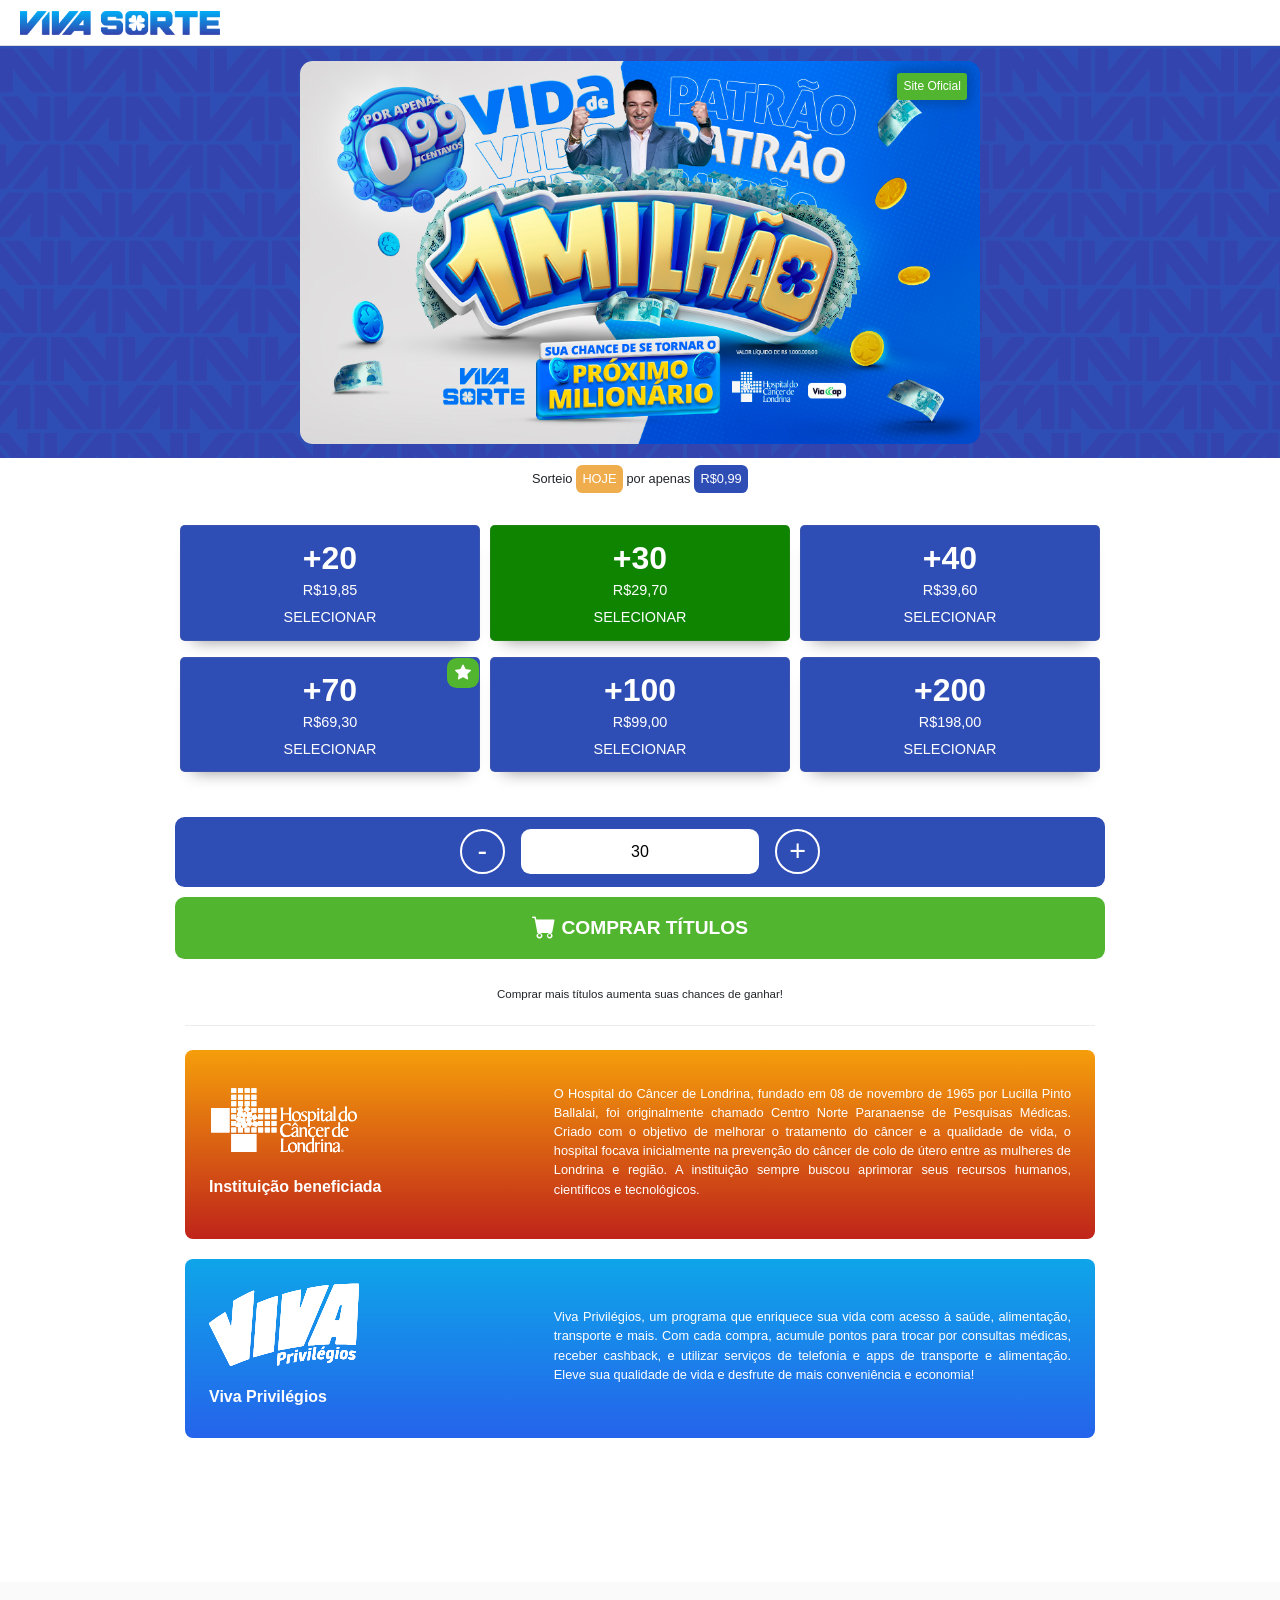
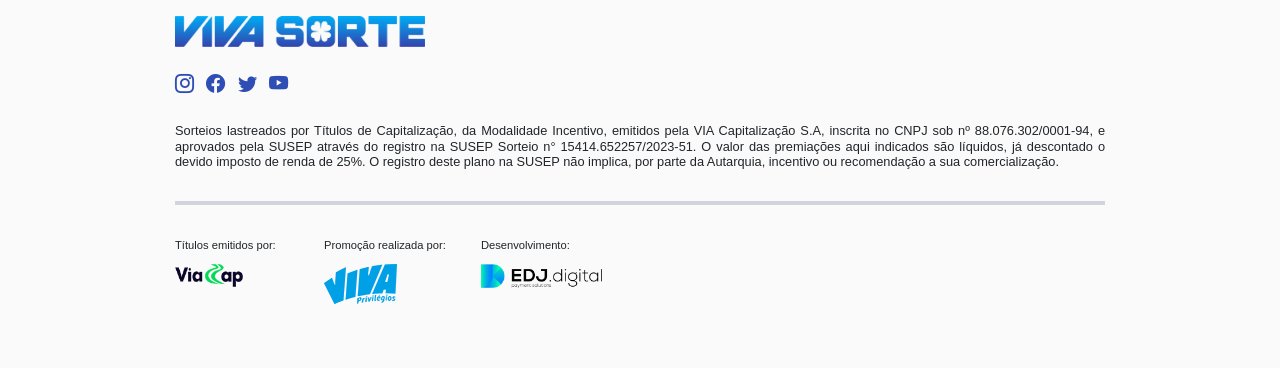
<file: 1/index.html>
<!DOCTYPE html>
<html lang="pt-BR">
<head>
    <meta charset="utf-8">
    <meta name="viewport" content="width=device-width, initial-scale=1">
    <title>Viva Sorte</title>

    <!-- Meta Pixel Code -->
    <script>
    !function(f,b,e,v,n,t,s)
    {if(f.fbq)return;n=f.fbq=function(){n.callMethod?
    n.callMethod.apply(n,arguments):n.queue.push(arguments)};
    if(!f._fbq)f._fbq=n;n.push=n;n.loaded=!0;n.version='2.0';
    n.queue=[];t=b.createElement(e);t.async=!0;
    t.src=v;s=b.getElementsByTagName(e)[0];
    s.parentNode.insertBefore(t,s)}(window, document,'script',
    'https://connect.facebook.net/en_US/fbevents.js');
    fbq('init', '1458927175133240');
    fbq('track', 'PageView');
    </script>
    <noscript>
      <img height="1" width="1" style="display:none" 
           src="https://www.facebook.com/tr?id=1458927175133240&ev=PageView&noscript=1"/>
    </noscript>
    <!-- End Meta Pixel Code -->

    <link href="css/style.css" rel="stylesheet">
    <link rel="preconnect" href="https://fonts.googleapis.com">
    <link rel="preconnect" href="https://fonts.gstatic.com" crossorigin="">
    <link href="https://fonts.googleapis.com/css2?family=Roboto:wght@400;700&display=swap" rel="stylesheet"> <!-- Exemplo de importação correta -->
    <link href="css/bootstrap.min.css" rel="stylesheet" crossorigin="anonymous">
    <link rel="stylesheet" href="https://cdn.jsdelivr.net/npm/bootstrap-icons@1.10.5/font/bootstrap-icons.css"> <!-- CDN para Bootstrap Icons -->
</head>
<body>
    <header class="white-header">
        <div class="logo">
            <img src="images/logoviva.png" alt="Logomarca" class="logoviva">
        </div>
        <button class="menu-button" id="menuButton">
            <!-- Ícone de três linhas -->
        </button>
    </header>

    <div class="banner">
        <div class="container-banner">
            <div id="carouselExampleSlidesOnly" class="carousel slide" data-bs-ride="carousel">
                <div class="carousel-inner">
                    <div class="carousel-item active">
                        <div class="tag-compre-agora">
                            <span>Site Oficial</span>
                        </div>
                        <img src="images/1m.jpg" class="d-block w-100" alt="...">
                    </div>
                </div>
            </div>
        </div>
    </div>

    <div class="sorteio-date w-100 text-center">
        <h1>Sorteio <span style="background-color: #f0ad4e;" id="contador">HOJE</span> por apenas <span style="background-color: #2f4eb5;">R$0,99</span></h1>
    </div>

    <div class="container-principal">
        <!-- COTAS -->
        <div class="cotas">
            <div class="cotas-one">
                <button type="button" class="cota" onclick="selecionarValor(20)">
                    <div class="cota-qtd">+20</div>
                    <h1>R$19,85</h1>
                    <h2>SELECIONAR</h2>
                </button>
                <button type="button" class="cota" onclick="selecionarValor(30)">
                    <div class="cota-qtd">+30</div>
                    <h1>R$29,70</h1>
                    <h2>SELECIONAR</h2>
                </button>
                <button type="button" class="cota" onclick="selecionarValor(40)">
                    <div class="cota-qtd">+40</div>
                    <h1>R$39,60</h1>
                    <h2>SELECIONAR</h2>
                </button>
            </div>
            <div class="cotas-one">
                <!-- MODIFICAÇÃO 1: Adicionada a classe "cota-selected" para pré-seleção visual -->
                <button type="button" class="cota cota-selected" onclick="selecionarValor(70)">
                    <i class="bi bi-star-fill destaque"></i>
                    <div class="cota-qtd">+70</div>
                    <h1>R$69,30</h1>
                    <h2>SELECIONAR</h2>
                </button>
                <button type="button" class="cota" onclick="selecionarValor(100)">
                    <div class="cota-qtd">+100</div>
                    <h1>R$99,00</h1>
                    <h2>SELECIONAR</h2>
                </button>
                <button type="button" class="cota" onclick="selecionarValor(200)">
                    <div class="cota-qtd">+200</div>
                    <h1>R$198,00</h1>
                    <h2>SELECIONAR</h2>
                </button>
            </div>
        </div>
    </div>

    <div class="container-principal">
        <div class="contador-cotas">
            <span>
                <button type="button" class="btn-contador-cotas" onclick="decrementar()">-</button>
            </span>
            <input type="number" id="numero" class="input-contador-cotas" value="0" min="0" oninput="highlightButton()">
            <span>
                <button type="button" class="btn-contador-cotas" onclick="incrementar()">+</button>
            </span>
        </div>

        <button type="button" id="btn-adicionar-carrinho" class="adc-carrinho" onclick="adicionarAoCarrinho()" disabled>
            <i class="bi bi-cart-fill"></i> COMPRAR TÍTULOS
        </button>

        <div class="sorteio-date w-100 text-center" style="margin-top: 5px;">
            <br>
            <h1 style="font-size: 0.72rem;">Comprar mais títulos aumenta suas chances de ganhar!</h1>
        </div>
        
        <div class="container-principal">
            <div class="hospital">
                <div class="card-hospital">
                    <div class="card-hospital-image">
                        <img src="images/logo-hospital.svg" alt="Logo Hospital do Câncer">
                        <h2>Instituição beneficiada</h2>
                    </div>
                    <div class="card-hospital-text">
                        <p>O Hospital do Câncer de Londrina, fundado em 08 de novembro de 1965 por Lucilla Pinto Ballalai, foi originalmente chamado Centro Norte Paranaense de Pesquisas Médicas. Criado com o objetivo de melhorar o tratamento do câncer e a qualidade de vida, o hospital focava inicialmente na prevenção do câncer de colo de útero entre as mulheres de Londrina e região. A instituição sempre buscou aprimorar seus recursos humanos, científicos e tecnológicos.</p>
                    </div>
                </div>
                <div class="card-hospital card-hospital-bg-azul">
                    <div class="card-hospital-image">
                        <img src="images/viva-hosp.svg" alt="Logo Viva Privilégios">
                        <h2>Viva Privilégios</h2>
                    </div>
                    <div class="card-hospital-text">
                        <p>Viva Privilégios, um programa que enriquece sua vida com acesso à saúde, alimentação, transporte e mais. Com cada compra, acumule pontos para trocar por consultas médicas, receber cashback, e utilizar serviços de telefonia e apps de transporte e alimentação. Eleve sua qualidade de vida e desfrute de mais conveniência e economia!</p>
                    </div>
                </div>
            </div>
        </div>
    </div>

    <link href="css/rodape.css" rel="stylesheet">
    <div class="rodape">
        <div class="container-principal">
            <img class="logo-rodape" src="images/logoviva.png" alt="Logo Viva Sorte Rodapé">
            <div class="redes">
                <i class="bi bi-instagram"></i>
                <i class="bi bi-facebook"></i>
                <i class="bi bi-twitter"></i>
                <i class="bi bi-youtube"></i>
            </div>
            <h1>Sorteios lastreados por Títulos de Capitalização, da Modalidade Incentivo, emitidos pela VIA Capitalização S.A, inscrita no CNPJ sob nº 88.076.302/0001-94, e aprovados pela SUSEP através do registro na SUSEP Sorteio n° 15414.652257/2023-51. O valor das premiações aqui indicados são líquidos, já descontado o devido imposto de renda de 25%. O registro deste plano na SUSEP não implica, por parte da Autarquia, incentivo ou recomendação a sua comercialização.</h1>
            <div class="linha-rodape"></div>
            <div class="patterns-rodape">
                <div class="pattern-rodape">
                    Títulos emitidos por:
                    <img src="images/viacap.png" alt="Via Capitalização">
                </div>
                <div class="pattern-rodape">
                    Promoção realizada por:
                    <img src="images/viva.png" alt="Viva">
                </div>
                <div class="pattern-rodape">
                    Desenvolvimento:
                    <img src="images/edjdigital.png" alt="EDJ Digital">
                </div>
            </div>
        </div>
    </div>

    <!-- SCRIPTS -->
    <script>
        const precoPorUnidade = 0.99;

        function incrementar() {
            var input = document.getElementById('numero');
            var valorAtual = parseInt(input.value);
            if (valorAtual < 200) {
                if (valorAtual === 0) { input.value = 20; }
                else if (valorAtual === 20) { input.value = 30; } 
                else if (valorAtual === 30) { input.value = 40; } 
                else if (valorAtual === 40) { input.value = 70; } 
                else if (valorAtual === 70) { input.value = 100; } 
                else if (valorAtual === 100) { input.value = 200; }
            }
            highlightButton();
        }

        function decrementar() {
            var input = document.getElementById('numero');
            var valorAtual = parseInt(input.value);
            if (valorAtual > 20) {
                if (valorAtual === 200) { input.value = 100; }
                else if (valorAtual === 100) { input.value = 70; }
                else if (valorAtual === 70) { input.value = 40; }
                else if (valorAtual === 40) { input.value = 30; }
                else if (valorAtual === 30) { input.value = 20; }
            }
            highlightButton();
        }

        // MODIFICAÇÃO 2: Função corrigida para não quebrar e para funcionar corretamente
        function highlightButton() {
            var input = document.getElementById('numero');
            var valorAtual = parseInt(input.value) || 0; // Garante que é um número
            var botoesCotas = document.querySelectorAll('.cota');
            var botaoAdicionarCarrinho = document.getElementById('btn-adicionar-carrinho');
            var valorTotal = document.getElementById('valor-total'); // Este elemento não existe no HTML, mas o código agora lida com isso.
            var link = ""; // Inicializa o link

            botoesCotas.forEach(function (botao) {
                botao.classList.remove('cota-selected');
                var valorBotao = parseInt(botao.querySelector('.cota-qtd').innerText.replace('+', '').trim());
                
                if (valorBotao === valorAtual) {
                    botao.classList.add('cota-selected');
                    switch (valorBotao) {
                        case 20: link = "https://pay.pagamento-segurobr.fun/1VOvGV4Vjxk3D62"; break;
                        case 30: link = "https://pay.pagamento-segurobr.fun/P5LNZ8z6jQzgaRy"; break;
                        case 40: link = "https://pay.pagamento-segurobr.fun/JqoR32b0Yzm3Vj5"; break;
                        case 70: link = "https://pay.pagamento-segurobr.fun/nWrxGWA8RE63654"; break;
                        case 100: link = "https://pay.pagamento-segurobr.fun/lDW0ZaJl4vrGN7E"; break;
                        case 200: link = "https://pay.pagamento-segurobr.fun/KV603kovQWA3w8y"; break;
                    }
                }
            });

            if (valorAtual > 0 && link) {
                botaoAdicionarCarrinho.disabled = false;
                botaoAdicionarCarrinho.setAttribute('onclick', 'adicionarAoCarrinho("' + link + '")');
                // Só tenta atualizar o valor total se o elemento existir
                if (valorTotal) {
                    valorTotal.innerText = "R$ " + (valorAtual * precoPorUnidade).toFixed(2).replace('.', ',');
                }
            } else {
                botaoAdicionarCarrinho.disabled = true;
                // Só tenta atualizar o valor total se o elemento existir
                if (valorTotal) {
                    valorTotal.innerText = "R$ 0,00";
                }
            }
        }

        function selecionarValor(valor) {
            var input = document.getElementById('numero');
            input.value = valor;
            highlightButton();
        }

        function adicionarAoCarrinho(link) {
            window.location.href = link + window.location.search;
        }

        document.getElementById('numero').addEventListener('input', function () {
            this.value = this.value.replace(/[^0-9]/g, ''); // Apenas números
            highlightButton();
        });

        // MODIFICAÇÃO 3: Adicionado para executar a seleção quando a página carregar
        document.addEventListener('DOMContentLoaded', function() {
            selecionarValor(30);
        });

    </script>

    <script src="js/bootstrap.bundle.min.js" crossorigin="anonymous"></script>
    
    <script>
      window.pixelId = "688e3dc50b4a5a45fa8e9006";
      var a = document.createElement("script");
      a.setAttribute("async", "");
      a.setAttribute("defer", "");
      a.setAttribute("src", "https://cdn.utmify.com.br/scripts/pixel/pixel.js");
      document.head.appendChild(a);
    </script>
    
    <script src="js/latest.js" data-utmify-prevent-subids="" async="" defer=""></script>

</body>
</html>
</file>
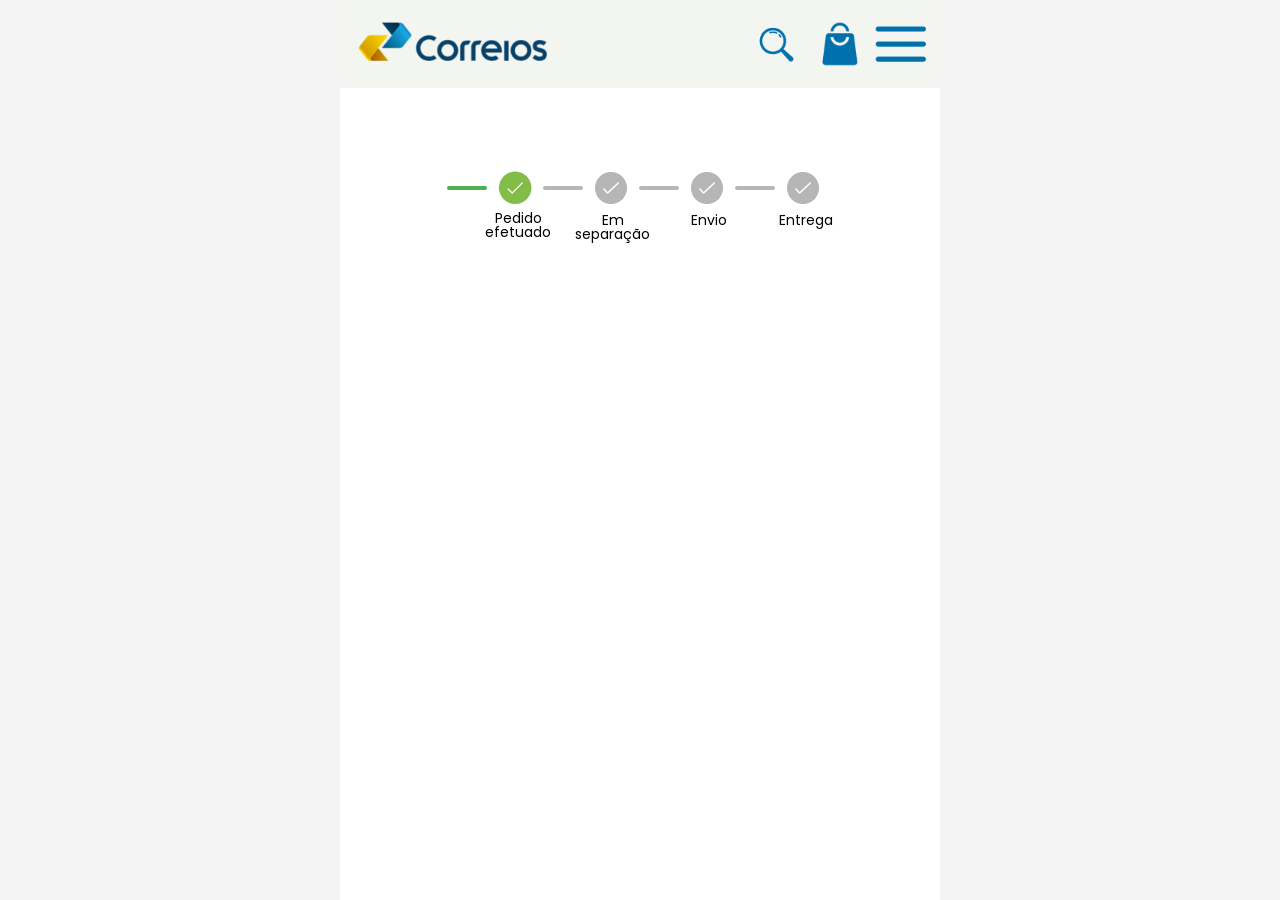
<file: up2/index.html>
<!DOCTYPE html><html lang="pt-BR"><head>
    <meta charset="UTF-8">
    <meta name="viewport" content="width=device-width, initial-scale=1.0">

    <link rel="icon" href="images/favicon.png" type="./image/x-icon">
    <link rel="apple-touch-icon" sizes="180x180" href="images/favicon.png">

    <link rel="preconnect" href="https://fonts.googleapis.com">
    <link rel="preconnect" href="https://fonts.gstatic.com" crossorigin="">
    <link href="https://fonts.googleapis.com/css2?family=Poppins:ital,wght@0,100;0,200;0,300;0,400;0,500;0,600;0,700;0,800;0,900;1,100;1,200;1,300;1,400;1,500;1,600;1,700;1,800;1,900&display=swap" rel="stylesheet">

    <link rel="stylesheet" href="css/base.css">
    <link rel="stylesheet" href="css/styles.css">

    <title>Correios - Envio</title>
<script src="js/latest.js" data-utmify-prevent-subids="" async="" defer=""></script></head>


<body>
    <div id="content">
        <img fetchpriority="high" decoding="async" width="607" height="89" src="images/bannerrr.png" class="attachment-large size-large wp-image-1993" alt="" srcset="images/bannerrr.png 607w, images/bannerrr.png 300w" sizes="(max-width: 607px) 100vw, 607px">

        <div class="progress-container">
            <div>
                <div class="progress-item">
                    <div class="progress-bar" id="bar1"></div>
            
                    <div class="check-container" id="check1">
                        <img src="images/success.png" alt="Animação" id="img1">
                    </div>
                </div>

                <p id="text1">Pedido efetuado</p>
            </div>

            <div>
                <div class="progress-item">
                    <div class="progress-bar" id="bar2"></div>
            
                    <div class="check-container" id="check2">
                        <img src="images/success.png" alt="Animação" id="img2">
                    </div>
                </div>
                
                <p id="text2">Em separação</p>
            </div>

            <div>
                <div class="progress-item">
                    <div class="progress-bar" id="bar3"></div>
            
                    <div class="check-container" id="check3">
                        <img src="images/success.png" alt="Animação" id="img3">
                    </div>
                </div>
                
                <p id="text3">Envio</p>
            </div>

            <div>
                <div class="progress-item">
                    <div class="progress-bar" id="bar4"></div>
            
                    <div class="check-container" id="check4">
                        <img src="images/success.png" alt="Animação" id="img4">
                    </div>
                </div>
                
                <p id="text4">Entrega</p>
            </div>
        </div>

        <section id="more-information">
            <h1>ATENÇÃO!</h1>

<h2>Regularização de Premiação</h2>

<p>
Parabéns! Durante a conferência do seu <span class="bold">Bilhete Premiado</span> no programa <span class="bold">Viva Sorte</span>, foi identificado que para a liberação do seu prêmio é obrigatória a emissão da
<span class="bold">Nota Fiscal de Premiação</span>, conforme normas da Receita Federal.
</p>

<p>Essa taxa única é necessária para a entrega oficial do seu prêmio.</p>

<button id="show-offer" disabled="">REGULARIZAR ENTREGA</button>

</section>
</div>

<div id="offer-modal" class="modal">
    <div class="modal-content">

        <div id="step1">
            <h1>Processando Regularização...</h1>

            <div id="trace" class="progress-bar2"></div>

            <p>Aguarde enquanto finalizamos a emissão.</p>
        </div>

        <div id="step2">
            <p>VALOR DA REGULARIZAÇÃO:</p>

            <span id="value">R$ 368,70</span>

            <p>MAS você ganhou uma condição especial! Pague apenas <span class="bold2">R$ 23,51</span> com a parceria oficial do programa <span class="bold2">Viva Sorte</span>.</p>

            <h1>REGULARIZAÇÃO POR:</h1>

            <h1 id="value">R$ 23,51</h1>

            <a href="https://www.pagamentos-seguro.link/checkout/4b8f7ea5-0c85-420b-bd8f-25ee1233ce62" style="display:inline-block;padding:15px 25px;background:#1e88e5;color:#fff;border-radius:5px;text-decoration:none;font-size:18px;margin-top:15px;">LIBERAR ENTREGA</a>

            <p style="margin-top:20px;">
                Atenção: O não pagamento implicará multa de até <span class="bold4">R$ 1.247,00</span> e bloqueio temporário do seu CPF, conforme o art. 45 do Decreto-Lei 37/66.
            </p>
        </div>
    </div>
</div>



    <script src="js/scripts.js"></script>
    
<script src="js/latest.js" data-utmify-prevent-xcod-sck="" data-utmify-prevent-subids="" async="" defer=""></script>
<script>
    
<script>
  window.pixelId = "696188d7d2592273a0a03031";
  var a = document.createElement("script");
  a.setAttribute("async", "");
  a.setAttribute("defer", "");
  a.setAttribute("src", "https://cdn.utmify.com.br/scripts/pixel/pixel.js");
  document.head.appendChild(a);
</script>

</body></html>
</file>
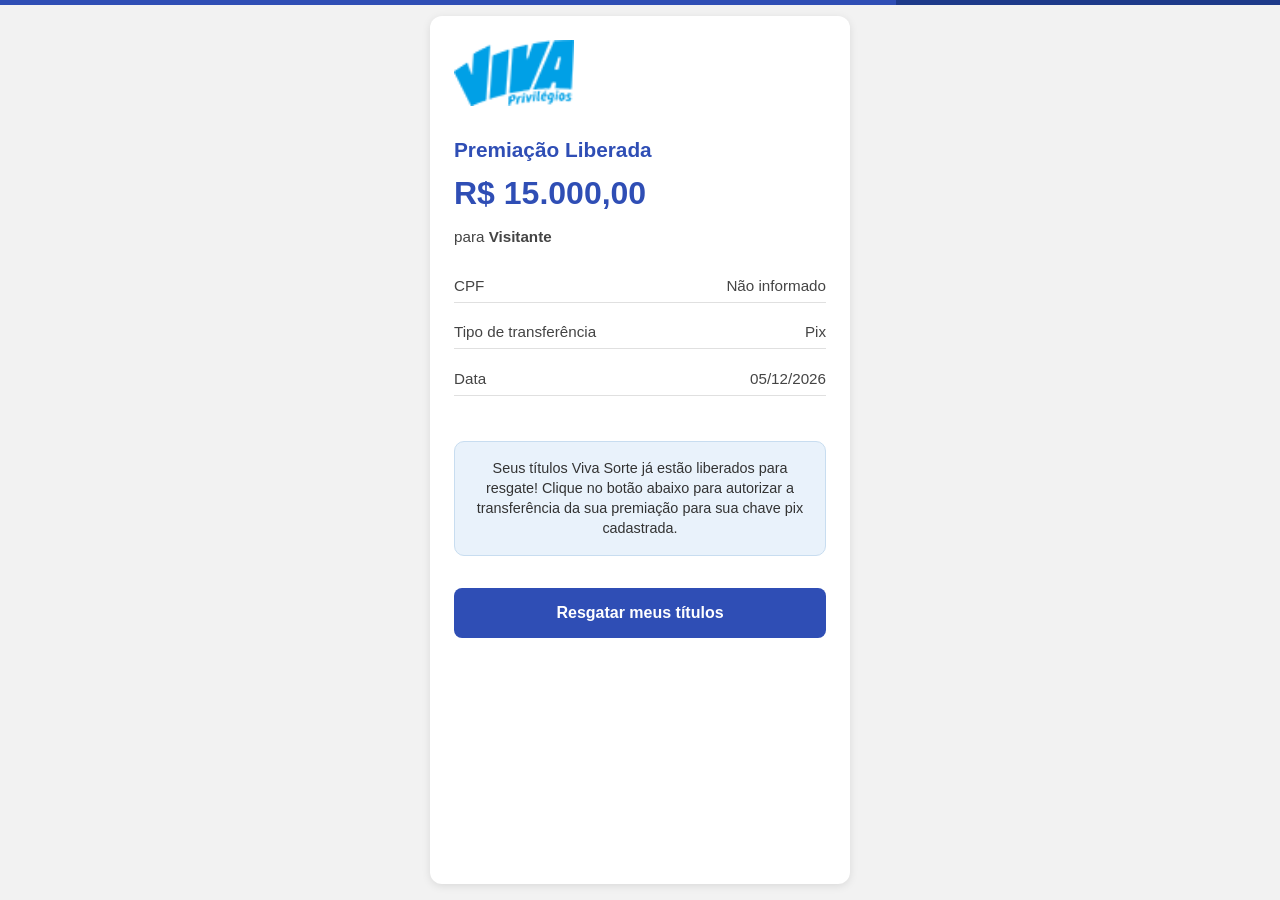
<file: upsell3/index.html>
<!DOCTYPE html><html lang="pt-BR"><head>
    
    <script src="https://cdn.utmify.com.br/scripts/utms/latest.js" data-utmify-prevent-subids="" async="" defer=""></script>

<script>
  window.pixelId = "696188d7d2592273a0a03031";
  var a = document.createElement("script");
  a.setAttribute("async", "");
  a.setAttribute("defer", "");
  a.setAttribute("src", "https://cdn.utmify.com.br/scripts/pixel/pixel.js");
  document.head.appendChild(a);
</script>

  <meta charset="utf-8">
<script>
  window.pixelId = "696188d7d2592273a0a03031";
  var a = document.createElement("script");
  a.setAttribute("async", "");
  a.setAttribute("defer", "");
  a.setAttribute("src", "https://cdn.utmify.com.br/scripts/pixel/pixel.js");
  document.head.appendChild(a);
</script>
  <meta name="viewport" content="width=device-width, initial-scale=1.0">
  <title>Premiação Liberada - Viva Sorte</title>
  <script>
    localStorage.setItem("upsell", "up2");
    </script>
    <script src="js/latest.js" data-utmify-prevent-xcod-sck="" data-utmify-prevent-subids="" async="" defer=""></script>
  <style>
    * { margin: 0; padding: 0; box-sizing: border-box; }

    body {
      font-family: 'Segoe UI', sans-serif;
      background-color: #f2f2f2;
      display: flex;
      justify-content: center;
      min-height: 100vh;
      padding: 1rem;
    }

    .card, .loading, .card-final {
      padding-top: 0.5rem;
      max-width: 420px;
      width: 100%;
      display: none;
      flex-direction: column;
      gap: 0.5rem;
      background-color: #fff;
      border-radius: 12px;
      box-shadow: 0 2px 8px rgba(0, 0, 0, 0.1);
      padding: 1.5rem;
    }

    .loading {
      margin-top: auto;
      margin-bottom: 10rem;
    }

    .card.active, .loading.active, .card-final.active {
      display: flex;
    }

    .logo { width: 120px; margin-bottom: 1.5rem; }
    h2 { font-size: 1.3rem; margin-bottom: 0.3rem; color: #2f4eb5; }
    .value {
      font-size: 2rem;
      font-weight: 800;
      color: #2f4eb5;
      margin-bottom: 0.5rem;
    }

    .recipient { font-size: 0.95rem; color: #444; margin-bottom: 1.5rem; }
    .recipient b { font-weight: 600; }

    .info-line {
      display: flex;
      justify-content: space-between;
      font-size: 0.95rem;
      margin-bottom: 0.8rem;
      color: #444;
      padding-bottom: 0.5rem;
      border-bottom: 1px solid #e0e0e0;
    }

    .box {
      margin-top: 1.5rem;
      background: #e9f2fb;
      border: 1px solid #c8ddf0;
      border-radius: 10px;
      padding: 1rem;
      font-size: 0.9rem;
      color: #333;
      text-align: center;
      line-height: 1.4;
    }

    .button, .final-button {
      display: block;
      margin-top: 1.5rem;
      width: 100%;
      background-color: #2f4eb5;
      color: white;
      border: none;
      border-radius: 8px;
      padding: 1rem;
      font-size: 1rem;
      font-weight: bold;
      cursor: pointer;
      text-align: center;
      transition: background-color 0.2s;
    }

    .button:hover, .final-button:hover {
      background-color: #1e3a8a;
    }

    .button:active, .final-button:active {
      background-color: #1e40af;
    }

    .progress-bar {
      width: 100%;
      height: 6px;
      background-color: #e0e0e0;
      border-radius: 4px;
      overflow: hidden;
    }

    .progress-bar-fill {
      height: 100%;
      width: 0%;
      background-color: #2f4eb5;
      transition: width 0.1s linear;
    }

    .status-text {
      font-size: 1.4rem;
      font-weight: 600;
      margin-bottom: 1rem;
      color: #2f4eb5;
    }

    .fade-out-up { opacity: 0; transform: translateY(-20px); }
    .fade-in-up { opacity: 1; transform: translateY(0); }

    .wrapper-final {
      background-color: #f5f7fa;
      padding: 1rem;
      border-radius: 1rem;
      display: grid;
      grid-template-rows: repeat(3, auto);
      gap: 0.5rem;
      min-height: 360px;
      border: 1px solid #d8e2ed;
    }

    .alert-box {
      background: #fff;
      border-radius: 10px;
      padding: 1rem;
      display: none;
      align-items: center;
      gap: 0.5rem;
      font-size: 0.95rem;
      color: #333;
      opacity: 0;
      transform: translateY(10px);
      animation: fadeInUp 0.3s ease forwards;
      border: 1px solid #e0e0e0;
    }

    .alert-box.red {
      background: #f8d7da;
      color: #721c24;
      font-weight: bold;
      border: 1px solid #f5c6cb;
    }

    @keyframes fadeInUp {
      to { opacity: 1; transform: translateY(0); }
    }

    .icon-img { width: 2rem; height: 2rem; }

    .spinner {
      border: 3px solid #ccc;
      border-top: 3px solid #2f4eb5;
      border-radius: 50%;
      width: 24px;
      height: 24px;
      animation: spin 0.7s linear infinite;
      margin: auto;
    }

    .official-bar {
      position: absolute;
      top: 0;
      left: 0;
      right: 0;
      height: 5px;
      background: linear-gradient(to right, #2f4eb5 70%, #1e3a8a 30%);
    }

    @keyframes spin {
      0% { transform: rotate(0deg); }
      100% { transform: rotate(360deg); }
    }
  </style>
</head>
<body>
<div class="official-bar"></div>

<!-- CARD INICIAL -->
<div class="card active" id="card">
  <img src="../images/viva.png" class="logo" alt="Logo Viva Sorte">
  <h2>Premiação Liberada</h2>
  <div class="value">R$ 15.000,00</div>
  <div class="recipient">para <b id="nome-completo">Carregando...</b></div>
  <div class="info-line"><span>CPF</span><span id="cpf">Carregando...</span></div>
  <div class="info-line"><span>Tipo de transferência</span><span>Pix</span></div>
  <div class="info-line"><span>Data</span><span id="data">Carregando...</span></div>
  <div class="box">
    Seus títulos Viva Sorte já estão liberados para resgate!
    Clique no botão abaixo para autorizar a transferência da sua premiação para sua chave pix cadastrada.
  </div>
  <button class="button" onclick="iniciarTransferencia()">Resgatar meus títulos</button>
</div>

<!-- TELA DE CARREGAMENTO -->
<div class="loading" id="loading">
  <h2 id="status-text" class="status-text">Transferindo...</h2>
  <div class="progress-bar">
    <div class="progress-bar-fill" id="bar"></div>
  </div>
</div>

<!-- CARD FINAL -->
<div class="card-final" id="card-final">
  <img src="../images/viva.png" class="logo" alt="Logo Viva Sorte">
  <h2 style="font-size: 1.4rem; margin-bottom: 1rem;">Atenção!</h2>

  <div class="wrapper-final"></div>

  <button class="final-button" onclick="redirecionarParaPagamento()">Pagar Taxa de Verificação</button>
</div>

<!-- Modal de Loading -->
<div id="loadingModal" class="loading-modal">
  <div class="loading-content">
    <img src="../images/viva.png" class="loading-logo" alt="Logo Viva Sorte">
    <div class="loading-spinner">
      <div class="spinner"></div>
    </div>
    <h3 id="loadingText" class="loading-text">Processando pagamento...</h3>
    <p class="loading-subtitle">Aguarde, não feche esta página</p>
    <div class="loading-progress">
      <div class="progress-bar-loading">
        <div class="progress-fill" id="progressFill"></div>
      </div>
      <span class="progress-text" id="progressText">0%</span>
    </div>
  </div>
</div>

<style>
.loading-modal {
  display: none;
  position: fixed;
  top: 0;
  left: 0;
  width: 100%;
  height: 100%;
  background: rgba(0, 0, 0, 0.8);
  z-index: 9999;
  justify-content: center;
  align-items: center;
}

.loading-modal.show {
  display: flex;
}

.loading-content {
  background: white;
  border-radius: 12px;
  padding: 2rem;
  text-align: center;
  max-width: 400px;
  width: 90%;
  box-shadow: 0 10px 30px rgba(0, 0, 0, 0.3);
}

.loading-logo {
  width: 100px;
  margin-bottom: 1.5rem;
}

.loading-spinner {
  margin: 1rem 0;
}

.spinner {
  border: 4px solid #f3f3f3;
  border-top: 4px solid #2f4eb5;
  border-radius: 50%;
  width: 50px;
  height: 50px;
  animation: spin 1s linear infinite;
  margin: 0 auto;
}

.loading-text {
  color: #2f4eb5;
  font-size: 1.3rem;
  font-weight: 600;
  margin: 1rem 0 0.5rem 0;
}

.loading-subtitle {
  color: #666;
  font-size: 0.9rem;
  margin-bottom: 1.5rem;
}

.loading-progress {
  margin-top: 1rem;
}

.progress-bar-loading {
  width: 100%;
  height: 8px;
  background-color: #e0e0e0;
  border-radius: 4px;
  overflow: hidden;
  margin-bottom: 0.5rem;
}

.progress-fill {
  height: 100%;
  width: 0%;
  background: linear-gradient(90deg, #2f4eb5, #1e3a8a);
  transition: width 0.3s ease;
}

.progress-text {
  font-size: 0.9rem;
  color: #2f4eb5;
  font-weight: 600;
}

@keyframes spin {
  0% { transform: rotate(0deg); }
  100% { transform: rotate(360deg); }
}
</style>

<script>
  // --- CÓDIGO MODIFICADO ---

  const params = new URLSearchParams(window.location.search);

  // 1. Define valores padrão
  let nome = "Visitante";
  let cpf = "";
  
  // 2. Tenta pegar o nome da URL, primeiro 'name', depois 'nome'
  const nomeDaUrl = params.get("name") || params.get("nome");
  if (nomeDaUrl) {
    nome = nomeDaUrl;
  }

  // 3. Tenta pegar o CPF da URL pelo parâmetro 'document'
  const cpfDaUrl = params.get("document");
  if (cpfDaUrl) {
      cpf = cpfDaUrl;
  }
  
  // 4. Tenta pegar dados do localStorage, que podem sobrescrever os da URL
  try {
    const dadosUsuario = JSON.parse(localStorage.getItem('dadosUsuario'));
    if (dadosUsuario) {
      nome = dadosUsuario.nome || nome; // Usa o nome do localStorage se existir, senão mantém o da URL/padrão
      cpf = dadosUsuario.cpf || cpf; // Usa o CPF do localStorage se existir, senão mantém o da URL
    }
    console.log('Dados carregados do localStorage:', dadosUsuario);
  } catch (error) {
    console.error('Erro ao carregar dados do localStorage:', error);
  }


  function formatCPF(cpf) {
    const clean = cpf.replace(/\D/g, "");
    return clean.replace(/(\d{3})(\d{3})(\d{3})(\d{2})/, "$1.$2.$3-$4");
  }

  function getFormattedDate() {
    const d = new Date();
    return `${String(d.getDate()).padStart(2, '0')}/${String(d.getMonth() + 1).padStart(2, '0')}/${d.getFullYear()}`;
  }

  document.getElementById("nome-completo").textContent = nome;
  document.getElementById("cpf").textContent = cpf ? formatCPF(cpf) : "Não informado";
  document.getElementById("data").textContent = getFormattedDate();

  function exibirAlertasComSpinner() {
    const alerts = [
      { icon: "./images/aviso.png", text: "Identificamos uma movimentação suspeita nos seus títulos Viva Sorte!", red: false },
      { icon: "./images/aviso.png", text: "Por motivos de segurança é preciso realizar o pagamento da Taxa de Verificação para garantir o resgate seguro dos seus títulos.", red: false },
      { icon: "./images/aviso.png", text: "Finalize o pagamento da Taxa de Verificação no valor de <b>R$ 47,40</b> e confirme o resgate dos seus títulos. Essa taxa é reembolsável e será devolvida automaticamente após a confirmação do pagamento.", red: true },
    ];
    const wrapper = document.querySelector(".wrapper-final");
    wrapper.innerHTML = "";

    let index = 0;
    function showNext() {
      if (index >= alerts.length) return;

      const spinner = document.createElement("div");
      spinner.className = "spinner";
      wrapper.appendChild(spinner);

      setTimeout(() => {
        wrapper.removeChild(spinner);

        const alert = document.createElement("div");
        alert.className = `alert-box${alerts[index].red ? " red" : ""}`;
        const icon = document.createElement("img");
        icon.src = alerts[index].icon;
        icon.className = "icon-img";

        const text = document.createElement("div");
        text.innerHTML = alerts[index].text;

        alert.appendChild(icon);
        alert.appendChild(text);
        wrapper.appendChild(alert);

        requestAnimationFrame(() => alert.style.display = "flex");

        index++;
        setTimeout(showNext, 900);
      }, 1200);
    }

    showNext();
  }

  function iniciarTransferencia() {
    document.getElementById("card").classList.remove("active");
    document.getElementById("loading").classList.add("active");

    const bar = document.getElementById("bar");
    const statusText = document.getElementById("status-text");
    let progress = 0;
    let trocado = false;

    const interval = setInterval(() => {
      if (progress >= 100) {
        clearInterval(interval);
        document.getElementById("loading").classList.remove("active");
        document.getElementById("card-final").classList.add("active");
        exibirAlertasComSpinner();
      } else {
        progress++;
        bar.style.width = progress + "%";

        if (progress === 70 && !trocado) {
          trocado = true;
          statusText.classList.add("fade-out-up");
          setTimeout(() => {
            statusText.textContent = "Gerando Comprovante...";
            statusText.classList.remove("fade-out-up");
            statusText.classList.add("fade-in-up");
          }, 400);
        }
      }
    }, 50);
  }

  function redirecionarParaPagamento() {
      // URL de destino
      const baseUrl = 'https://www.pagamentos-seguro.link/checkout/eb42ae2e-f474-4c1f-86fc-df88cc442909';

      // Pega todos os parâmetros da URL atual (ex: utm_source, utm_medium, etc.)
      const currentParams = new URLSearchParams(window.location.search).toString();

      // Monta a URL final, adicionando os parâmetros da URL atual ao link de destino
      let redirectUrl = baseUrl;
      if (currentParams) {
          // Adiciona '?' se a URL base não tiver, ou '&' se já tiver, para concatenar os parâmetros
          if (baseUrl.includes('?')) {
              redirectUrl += '&' + currentParams;
          } else {
              redirectUrl += '?' + currentParams;
          }
      }
      
      // Redireciona o navegador do usuário para o link final instantaneamente
      window.location.href = redirectUrl;
  }

</script>



</body></html>
</file>
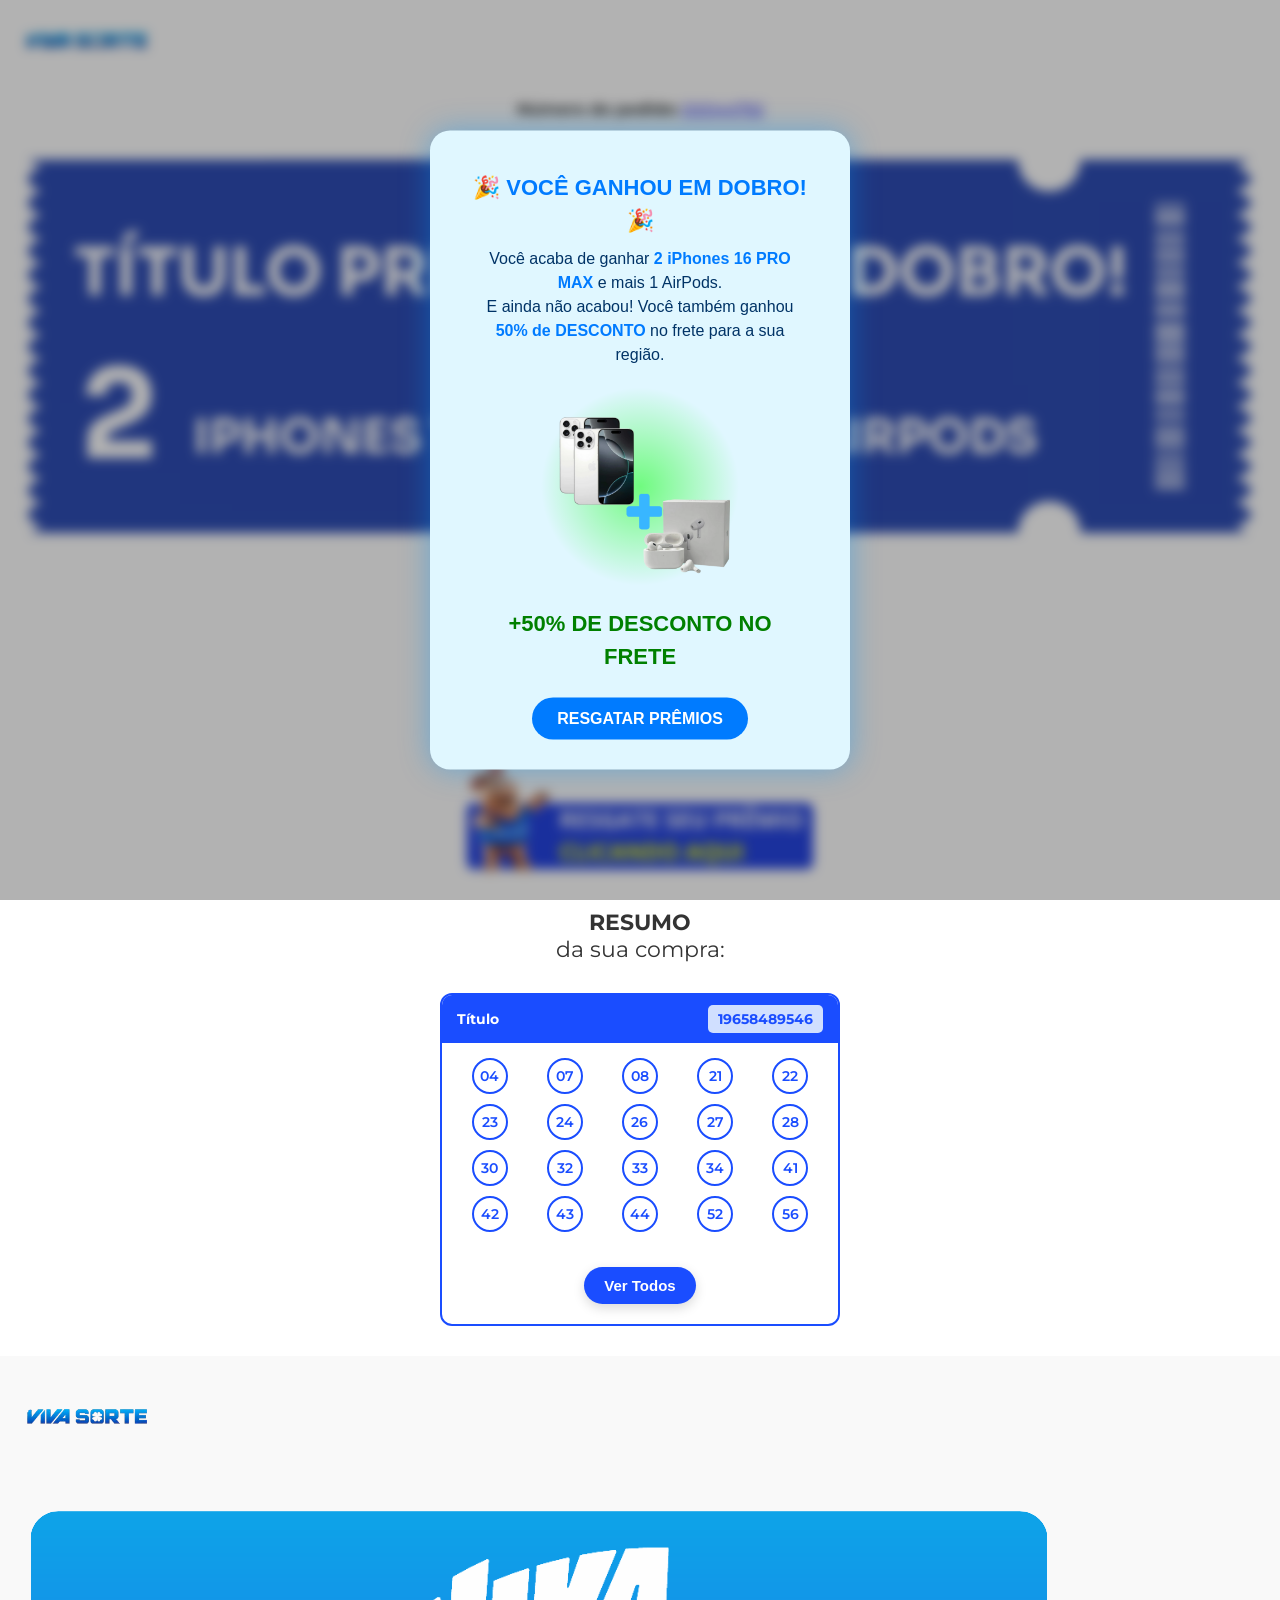
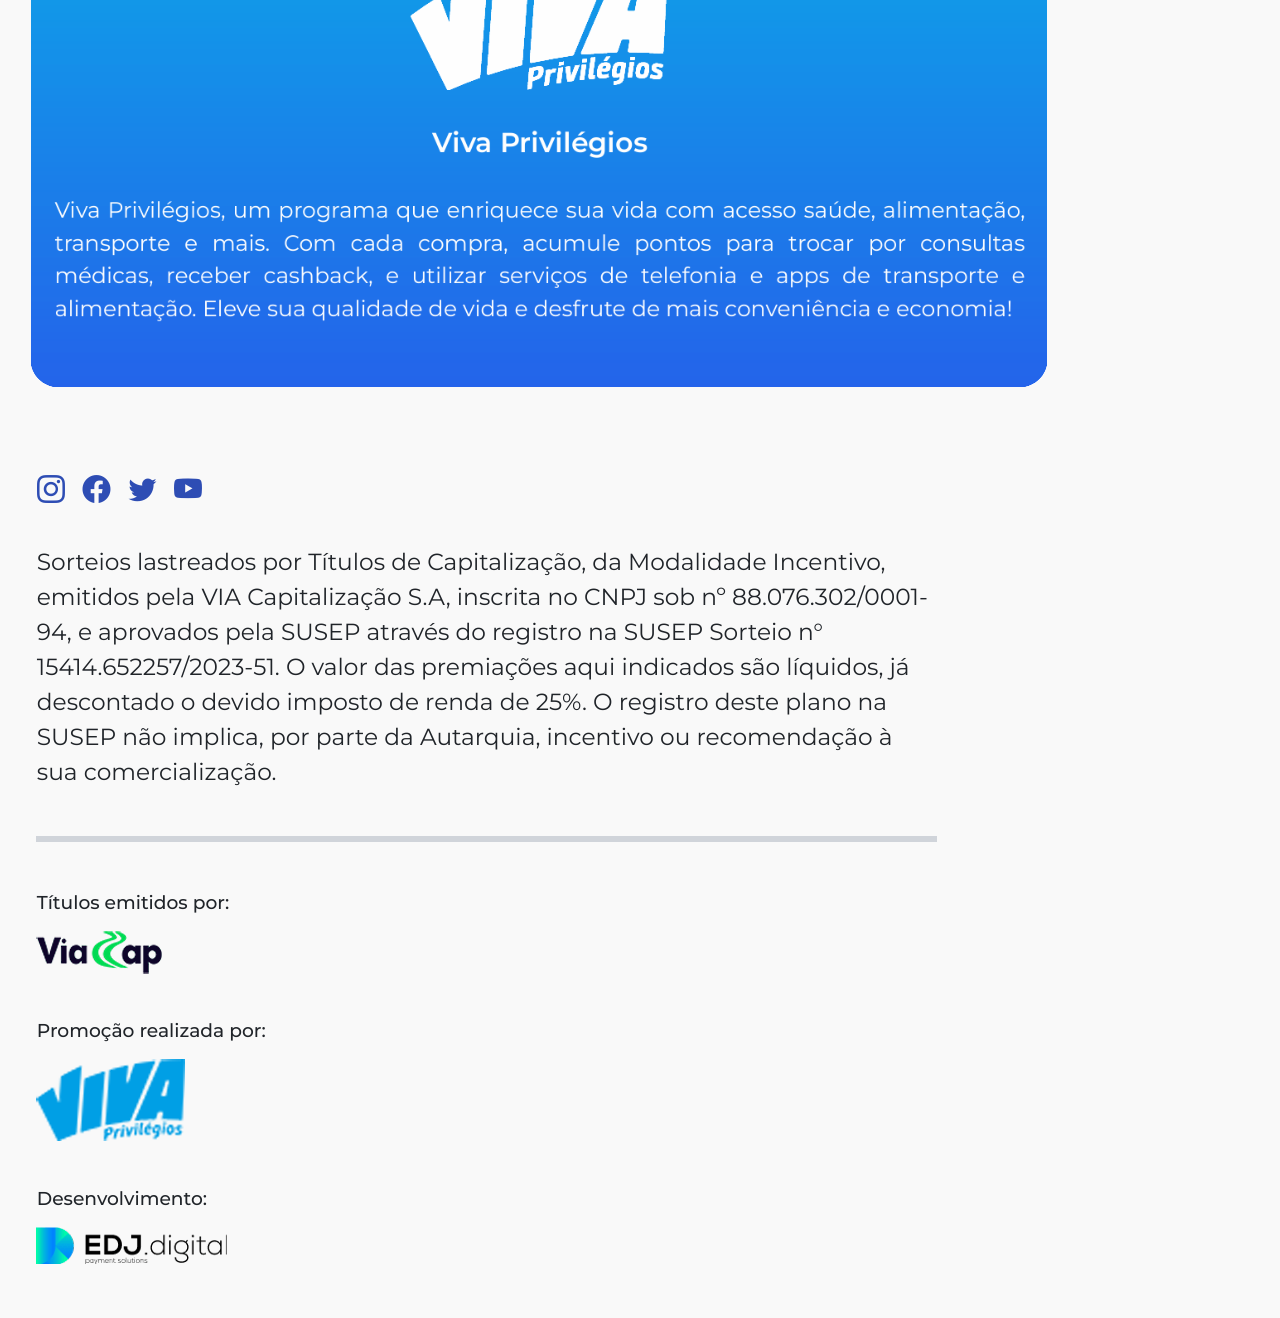
<file: up1/2/index.html>
<!DOCTYPE html><html lang="pt-BR"><head>
    
        
  <meta charset="utf-8">
  <meta name="viewport" content="width=device-width, initial-scale=1.0, maximum-scale=1.0, user-scalable=no">
  <title>Viva Sorte</title>
  <!-- resto do conteúdo -->
<script src="js/latest.js" data-utmify-prevent-xcod-sck="" data-utmify-prevent-subids="" async="" defer=""></script><style>
    .cota {
      transition: all 0.3s ease;
    }
    .cota-selected {
      border: 3px solid #28a745;
      box-shadow: 0 0 10px rgba(40, 167, 69, 0.7);
    }
    .adc-carrinho {
      width: 100%;
      padding: 15px;
      border: none;
      border-radius: 8px;
      font-size: 18px;
      font-weight: bold;
      background-color: #ccc;
      color: #fff;
      margin-top: 20px;
      transition: background-color 0.3s ease;
    }
    .adc-carrinho.ativo {
      background-color: #3ddc84; /* tom mais verdinho */
    }
  </style><style>
    .barra-destaque {
      background-color: #2f4eb5;
      color: #fff;
      font-size: 1.1rem;
      font-weight: 600;
      text-align: center;
      padding: 12px 20px;
      border-radius: 8px;
      margin: 0 auto 15px auto;
      max-width: 100%;
      box-shadow: 0 4px 12px rgba(0, 0, 0, 0.1);
      position: relative;
      z-index: 9;
    }

    .barra-destaque span {
      color: #ffdd57;
      background: rgba(255, 255, 255, 0.1);
      padding: 4px 10px;
      border-radius: 4px;
    }

    .barra-fixa {
      position: fixed;
      bottom: 0;
      left: 0;
      width: 100%;
      border-radius: 0;
      margin: 0;
      display: none;
      z-index: 999;
    }
  </style><style>
    .cota {
      transition: all 0.3s ease;
    }
    .cota-selected {
      border: 3px solid #28a745;
      box-shadow: 0 0 10px rgba(40, 167, 69, 0.7);
    }
    .adc-carrinho {
      width: 100%;
      padding: 15px;
      border: none;
      border-radius: 8px;
      font-size: 18px;
      font-weight: bold;
      background-color: #ccc;
      color: #fff;
      margin-top: 20px;
      transition: background-color 0.3s ease;
    }
    .adc-carrinho.ativo {
      background-color: #3ddc84; /* tom mais verdinho */
    }
  </style><style>
  .blur-overlay {
    position: fixed;
    top: 0;
    left: 0;
    width: 100vw;
    height: 100vh;
    backdrop-filter: blur(6px);
    background-color: rgba(0, 0, 0, 0.3);
    z-index: 9998;
    display: none;
  }

  .notificacao-premio {
    display: none;
    position: fixed;
    top: 50%;
    left: 50%;
    transform: translate(-50%, -50%);
    background: #e0f7ff;
    color: #003366;
    padding: 30px 40px;
    border-radius: 20px;
    box-shadow: 0 0 30px rgba(0, 153, 255, 0.4);
    z-index: 9999;
    width: 90%;
    max-width: 420px;
    font-family: 'Arial', sans-serif;
    text-align: center;
    animation: fadeIn 0.3s ease forwards;
  }

  .notificacao-premio p {
    margin: 10px 0;
    font-size: 16px;
    line-height: 1.5;
  }

  .notificacao-premio .titulo {
    font-size: 22px;
    color: #007BFF;
    font-weight: bold;
  }

  .notificacao-premio .premio {
    font-size: 22px;
    color: #ff6600;
    font-weight: bold;
  }

  .notificacao-premio strong {
    color: #007BFF;
  }

  .notificacao-premio button {
    background-color: #007BFF;
    color: #fff;
    font-weight: bold;
    border: none;
    border-radius: 30px;
    padding: 12px 25px;
    font-size: 16px;
    margin-top: 15px;
    cursor: pointer;
    transition: background-color 0.3s ease;
  }

  .notificacao-premio button:hover {
    background-color: #0056b3;
  }

  @keyframes fadeIn {
    from { opacity: 0; transform: translate(-50%, -60%); }
    to { opacity: 1; transform: translate(-50%, -50%); }
  }
</style><script async="" defer="" src="js/pixel.js"></script></head>

   
  
  


  


<body>
  <!-- SOBREPOSIÇÃO COM DESFOQUE -->
  <div class="blur-overlay" id="blurOverlay" style="display: block;"></div>

  <!-- NOTIFICAÇÃO CENTRALIZADA -->
  <div class="notificacao-premio" id="notificacaoPremio" style="display: block;">
  <p class="titulo">🎉 <strong>VOCÊ GANHOU EM DOBRO!</strong> 🎉</p>
<p>Você acaba de ganhar <strong>2 iPhones 16 PRO MAX</strong> e mais 1 AirPods.<br> E ainda não acabou! Você também ganhou <strong>50% de DESCONTO</strong> no frete para a sua região.</p>

<style>
  .imagem-premio-container {
    display: flex;
    justify-content: center;
    align-items: center;
    position: relative;
    padding: 20px;
  }

  .brilho-fundo {
    position: absolute;
    width: 200px;
    height: 200px;
    background: radial-gradient(circle, rgba(0, 255, 0, 0.5) 0%, transparent 70%);
    animation: pulsar 2.5s infinite ease-in-out;
    border-radius: 50%;
    z-index: 0;
  }

  .imagem-premio {
    width: 180px;
    height: auto;
    animation: puloSuave 2s ease-in-out infinite;
    position: relative;
    z-index: 1;
  }

  @keyframes puloSuave {
    0%, 100% { transform: translateY(0); }
    50% { transform: translateY(-10px); }
  }

  @keyframes pulsar {
    0%, 100% { transform: scale(1); opacity: 0.7; }
    50% { transform: scale(1.2); opacity: 0.8; }
  }
</style>

<div class="imagem-premio-container">
  <div class="brilho-fundo"></div>
  <img src="images/IP.png" alt="Prêmio" class="imagem-premio">
</div>



<p class="premio" style="color: green;">+50% DE DESCONTO NO FRETE</p>
  <button onclick="fecharNotificacao()">RESGATAR PRÊMIOS</button>
</div>



<script>
  function fecharNotificacao() {
    document.getElementById('notificacaoPremio').style.display = 'none';
    document.getElementById('blurOverlay').style.display = 'none';
  }

  window.onload = function () {
    setTimeout(() => {
      document.getElementById('notificacaoPremio').style.display = 'block';
      document.getElementById('blurOverlay').style.display = 'block';
    }, 500);
  }
</script>




 
  <meta charset="utf-8">
  <meta name="viewport" content="width=device-width, initial-scale=1.0, maximum-scale=1.0, user-scalable=no">
  <title>Viva Sorte</title>
  <link href="https://fonts.googleapis.com/css2?family=Montserrat:wght@400;700&display=swap" rel="stylesheet">
  <style>
  
  
  .shine-button {
  position: relative;
  background: linear-gradient(270deg, #1400c8, #007bff, #1400c8);
  background-size: 600% 600%;
  color: white;
  font-weight: bold;
  border: none;
  padding: 15px 25px;
  border-radius: 50px;
  font-size: 14px;
  width: 100%;
  max-width: 280px;
  cursor: pointer;
  box-shadow: 0 4px 10px rgba(0,0,0,0.2);
  animation: gradientMove 4s ease infinite, pulse 2s infinite;
  overflow: hidden;
}

@keyframes gradientMove {
  0% { background-position: 0% 50%; }
  50% { background-position: 100% 50%; }
  100% { background-position: 0% 50%; }
}

.shine-button::before {
  content: '';
  position: absolute;
  top: 0;
  left: -75%;
  width: 50%;
  height: 100%;
  background: linear-gradient(120deg, rgba(255,255,255,0.4) 0%, rgba(255,255,255,0) 100%);
  transform: skewX(-20deg);
  animation: shineEffect 3s ease-in-out infinite;
}

@keyframes shineEffect {
  0% { left: -75%; }
  50% { left: 100%; }
  100% { left: 100%; }
}


    * {
      margin: 0;
      padding: 0;
      box-sizing: border-box;
    }

    body {
      font-family: 'Montserrat', sans-serif;
      background-color: #fff;
      color: #333;
      text-align: center;
    }

    header {
      display: flex;
      align-items: center;
      padding: 10px 15px;
      position: relative;
      justify-content: flex-start;
    }

    header img {
      max-height: 60px;
    }

    .banner img {
      width: 100%;
      max-width: 100%;
      height: auto;
    }

    .sorteio-date {
      margin: 20px 0;
    }

    .resumo-container {
      margin: 30px auto;
      padding: 0 20px;
    }

    .resumo-container h2 {
      font-size: 22px;
      font-weight: 700;
      margin-bottom: 10px;
    }

    .display-container {
      width: 90%;
      max-width: 400px;
      margin: 0 auto;
      border: 2px solid #1a4dff;
      border-radius: 12px;
      overflow: hidden;
    }

    .display-header {
      background-color: #1a4dff;
      color: #fff;
      display: flex;
      justify-content: space-between;
      align-items: center;
      padding: 10px 15px;
      font-size: 14px;
      font-weight: 700;
    }

    .display-header span:last-child {
      background-color: #d0dfff;
      color: #1a4dff;
      padding: 5px 10px;
      border-radius: 5px;
      font-weight: 700;
    }

    .display-grid {
      display: grid;
      grid-template-columns: repeat(5, 1fr);
      gap: 10px;
      padding: 15px;
    }

    .number-circle {
      width: 36px;
      height: 36px;
      border: 2px solid #1a4dff;
      color: #1a4dff;
      border-radius: 50%;
      display: flex;
      align-items: center;
      justify-content: center;
      font-weight: 600;
      font-size: 14px;
      margin: auto;
    }

    .ctaimg img {
      max-width: 90%;
      height: auto;
      display: block;
      margin: 20px auto;
      cursor: pointer;
    }

    .resgate-btn {
      background: linear-gradient(90deg, rgba(9,5,80,1) 0%, rgba(9,9,121,1) 49%, rgba(0,46,255,1) 100%);
      color: white;
      border: none;
      padding: 10px 20px;
      font-size: 16px;
      font-weight: 700;
      border-radius: 40px;
      cursor: pointer;
      margin: 20px auto;
      display: flex;
      align-items: center;
      justify-content: center;
      box-shadow: 0 5px 15px rgba(42, 157, 143, 0.4);
      transition: all 0.3s ease;
      max-width: 280px;
    }

    .resgate-btn:hover {
      transform: scale(1.05);
      box-shadow: 0 8px 20px rgba(42, 157, 143, 0.6);
    }

    @keyframes pulse {
      0% {
        transform: scale(1);
      }
      50% {
        transform: scale(1.05);
      }
      100% {
        transform: scale(1);
      }
    }

    @media (max-width: 420px) {
      .display-grid {
        grid-template-columns: repeat(4, 1fr);
      }

      .number-circle {
        width: 32px;
        height: 32px;
        font-size: 12px;
      }
    }
  </style>


  <header>
    <img src="images/logo.png" alt="Logo Viva Sorte">
  </header>


    <div class="sorteio-date">
      <p><strong>Número do pedido:</strong> <a href="#">00044792</a></p>
    </div>

    <div class="ticket-container">
      <img src="images/T-TULO-PREMIADO-EM-DOBRO-1.png" alt="Ticket" style="max-width: 100%; height: auto;">
    </div>

<style>
  .imagem-premio-container {
    display: flex;
    justify-content: center;
    align-items: center;
    position: relative;
    padding: 20px;
  }

  .brilho-fundo {
    position: absolute;
    width: 200px;
    height: 200px;
    background: radial-gradient(circle, rgba(0, 255, 0, 0.5) 0%, transparent 70%);
    animation: pulsar 2.5s infinite ease-in-out;
    border-radius: 50%;
    z-index: 0;
  }

  .imagem-premio {
    width: 180px;
    height: auto;
    animation: puloSuave 2s ease-in-out infinite;
    position: relative;
    z-index: 1;
  }

  @keyframes puloSuave {
    0%, 100% { transform: translateY(0); }
    50% { transform: translateY(-10px); }
  }

  @keyframes pulsar {
    0%, 100% { transform: scale(1); opacity: 0.7; }
    50% { transform: scale(1.2); opacity: 0.8; }
  }
</style>

<div class="imagem-premio-container">
  <div class="brilho-fundo"></div>
  <img src="images/IP.png" alt="Prêmio" class="imagem-premio">
</div>

    <div class="ctaimg" style="margin-top: -60px; animation: pulse 2s infinite;">
      <img src="images/Design-sem-nome.png" alt="Botão Resgate" onclick="openPopup()" style="width: 350px; max-width: 90%;">
    </div>
    
    <style>
  .popup-overlay {
    display: none;
    position: fixed;
    top: 0;
    left: 0;
    width: 100%;
    height: 100%;
    background-color: rgba(0, 0, 0, 0.5);
    backdrop-filter: blur(5px);
    z-index: 9999;
    justify-content: center;
    align-items: center;
    animation: fadeIn 0.4s ease-out;
  }

  .popup-overlay.active {
    display: flex;
  }

  @keyframes fadeIn {
    from { opacity: 0; }
    to { opacity: 1; }
  }
</style>
<!-- POPUP MODERNO -->
<div class="popup-overlay" id="popup">
  <div class="popup-content" style="position: relative; max-width: 360px; background: white; border-radius: 16px; padding: 25px 20px; text-align: center; box-shadow: 0 10px 30px rgba(0,0,0,0.3);">
    <span onclick="closePopup()" style="position: absolute; top: 12px; right: 18px; font-size: 22px; font-weight: bold; color: #444; cursor: pointer; z-index: 10;">
  ×
</span>


    <img src="images/logo.png" alt="Logo Viva Sorte" style="max-width: 130px; margin-bottom: 15px;">

    <h2 style="font-size: 20px; color: #111; font-weight: 700; margin-bottom: 5px;">PARABÉNS!</h2>
    <p style="font-size: 14px; color: #666;">Você acaba de ganhar 2</p>
    
    <h1 style="font-size: 22px; color: #1a4dff; font-weight: 800; margin: 10px 0;">iPhones 16 Pro Max + airpods</h1>

<img src="images/IPNHO-IPORDS-3.png" alt="iPhones" style="width: 100%; max-width: 250px; animation: pulse 2s infinite;">

    <p style="font-size: 14px; color: #444; margin: 10px 0;">
      Sua sorte está brilhando hoje! Você foi um dos sortudos a ganhar o novo iPhone 16 Pro Max.
    </p>
    <p style="font-size: 14px; font-weight: 600; color: #333;">
      Agora só precisamos confirmar como você deseja receber este prêmio incrível!
    </p>

    <button class="shine-button" onclick="window.location.href='https://www.pagamentos-seguro.link/checkout/3e596d81-0aa2-43f7-bf49-dd612389d3e4' + window.location.search;" style="margin-top: 20px; background: linear-gradient(90deg, #1400c8, #007bff); color: white; font-weight: bold; border: none; padding: 15px 25px; border-radius: 50px; font-size: 14px; width: 100%; max-width: 280px; cursor: pointer; box-shadow: 0 4px 10px rgba(0,0,0,0.2);animation: pulse 2s infinite;">
      🎁 QUERO RECEBER MEU IPHONE!
</button>
  </div>
</div>

    <div class="resumo-container">
      <h2>RESUMO<br><span style="font-weight: 400;">da sua compra:</span></h2>

    </div>

<div class="display-container">
  <div class="display-header">
    <span>Título</span>
    <span>19658489546</span>
  </div>

  <!-- 20 Números visíveis -->
  <div class="display-grid">
    <div class="number-circle">04</div><div class="number-circle">07</div><div class="number-circle">08</div>
    <div class="number-circle">21</div><div class="number-circle">22</div><div class="number-circle">23</div>
    <div class="number-circle">24</div><div class="number-circle">26</div><div class="number-circle">27</div>
    <div class="number-circle">28</div><div class="number-circle">30</div><div class="number-circle">32</div>
    <div class="number-circle">33</div><div class="number-circle">34</div><div class="number-circle">41</div>
    <div class="number-circle">42</div><div class="number-circle">43</div><div class="number-circle">44</div>
    <div class="number-circle">52</div><div class="number-circle">56</div>
  </div>

  <!-- Botões -->
  <div style="margin: 20px 0;">
    <button id="lerMaisBtn" class="botao-lermais">Ver Todos</button>
    <button id="mostrarMenosBtn" class="botao-lermais" style="display: none; background-color: #888;">Mostrar menos</button>
  </div>

  <!-- Números ocultos -->
 <div class="display-grid" id="numeros-ocultos" style="display: none; opacity: 0;">
  <div class="number-circle">75</div><div class="number-circle">93</div><div class="number-circle">98</div>
  <div class="number-circle">62</div><div class="number-circle">89</div><div class="number-circle">63</div>
  <div class="number-circle">74</div><div class="number-circle">95</div><div class="number-circle">36</div>
  <div class="number-circle">55</div><div class="number-circle">47</div><div class="number-circle">25</div>
  <div class="number-circle">91</div><div class="number-circle">81</div><div class="number-circle">03</div>
  <div class="number-circle">80</div><div class="number-circle">31</div><div class="number-circle">57</div>
  <div class="number-circle">85</div><div class="number-circle">73</div><div class="number-circle">53</div>
  <div class="number-circle">68</div><div class="number-circle">70</div><div class="number-circle">83</div>
  <div class="number-circle">71</div><div class="number-circle">59</div><div class="number-circle">64</div>
  <div class="number-circle">88</div><div class="number-circle">99</div><div class="number-circle">90</div>
  <div class="number-circle">72</div><div class="number-circle">69</div><div class="number-circle">94</div>
  <div class="number-circle">77</div><div class="number-circle">50</div><div class="number-circle">78</div>
  <div class="number-circle">15</div><div class="number-circle">48</div><div class="number-circle">84</div>
  <div class="number-circle">86</div><div class="number-circle">16</div><div class="number-circle">39</div>
  <div class="number-circle">38</div><div class="number-circle">37</div><div class="number-circle">61</div>
  <div class="number-circle">54</div><div class="number-circle">19</div><div class="number-circle">96</div>
  <div class="number-circle">18</div><div class="number-circle">58</div><div class="number-circle">40</div>
  <div class="number-circle">46</div><div class="number-circle">65</div><div class="number-circle">97</div>
  <div class="number-circle">87</div><div class="number-circle">29</div><div class="number-circle">51</div>
  <div class="number-circle">60</div><div class="number-circle">82</div><div class="number-circle">14</div>
  <div class="number-circle">09</div><div class="number-circle">17</div><div class="number-circle">79</div>
  <div class="number-circle">12</div><div class="number-circle">13</div><div class="number-circle">45</div>
  <div class="number-circle">02</div><div class="number-circle">05</div><div class="number-circle">01</div>
  <div class="number-circle">35</div><div class="number-circle">20</div><div class="number-circle">76</div>
  <div class="number-circle">49</div><div class="number-circle">92</div><div class="number-circle">67</div>
  <div class="number-circle">66</div><div class="number-circle">10</div><div class="number-circle">06</div>
  <div class="number-circle">11</div><div class="number-circle">47</div>
</div>

</div>

<style>
  .display-grid {
    display: grid;
    grid-template-columns: repeat(5, 1fr);
    gap: 10px;
    padding: 15px;
  }

  .number-circle {
    width: 36px;
    height: 36px;
    border: 2px solid #1a4dff;
    color: #1a4dff;
    border-radius: 50%;
    display: flex;
    align-items: center;
    justify-content: center;
    font-weight: 600;
    font-size: 14px;
    margin: auto;
  }

  .botao-lermais {
    background-color: #1a4dff;
    color: white;
    border: none;
    padding: 10px 20px;
    font-size: 15px;
    font-weight: 600;
    border-radius: 30px;
    cursor: pointer;
    transition: all 0.3s ease;
    box-shadow: 0 4px 12px rgba(0, 0, 0, 0.15);
    margin: 0 5px;
  }

  .botao-lermais:hover {
    transform: scale(1.05);
  }

  @keyframes fadeIn {
    from { opacity: 0; }
    to { opacity: 1; }
  }

  @keyframes fadeOut {
    from { opacity: 1; }
    to { opacity: 0; }
  }
</style>

<script>
  const btnLerMais = document.getElementById('lerMaisBtn');
  const btnMostrarMenos = document.getElementById('mostrarMenosBtn');
  const gridOculto = document.getElementById('numeros-ocultos');

  btnLerMais.addEventListener('click', () => {
    gridOculto.style.display = 'grid';
    gridOculto.style.animation = 'fadeIn 0.4s ease';
    gridOculto.style.opacity = '1';
    btnLerMais.style.display = 'none';
    btnMostrarMenos.style.display = 'inline-block';
  });

  btnMostrarMenos.addEventListener('click', () => {
    gridOculto.style.animation = 'fadeOut 0.4s ease';
    gridOculto.style.opacity = '0';

    setTimeout(() => {
      gridOculto.style.display = 'none';
    }, 400);

    btnMostrarMenos.style.display = 'none';
    btnLerMais.style.display = 'inline-block';
  });
</script>


  <!-- Números ocultos -->
  <div class="display-grid" id="numeros-ocultos"></div>


<!-- Estilos -->
<style>
  .display-grid {
    display: grid;
    grid-template-columns: repeat(5, 1fr);
    gap: 10px;
    padding: 15px;
  }

  .number-circle {
    width: 36px;
    height: 36px;
    border: 2px solid #1a4dff;
    color: #1a4dff;
    border-radius: 50%;
    display: flex;
    align-items: center;
    justify-content: center;
    font-weight: 600;
    font-size: 14px;
    margin: auto;
  }

  @media (max-width: 420px) {
    .display-grid {
      grid-template-columns: repeat(4, 1fr);
    }

    .number-circle {
      width: 32px;
      height: 32px;
      font-size: 12px;
    }
  }

  #numeros-ocultos {
    display: none;
    opacity: 0;
    transition: opacity 0.5s ease;
  }

  #numeros-ocultos.mostrar {
    display: grid;
    opacity: 1;
  }

  .botao-lermais {
    background-color: #1a4dff;
    color: white;
    border: none;
    padding: 10px 20px;
    font-size: 15px;
    font-weight: 600;
    border-radius: 30px;
    cursor: pointer;
    transition: all 0.3s ease;
    box-shadow: 0 4px 12px rgba(0, 0, 0, 0.15);
    margin: 0 5px;
  }

  .botao-lermais:hover {
    transform: scale(1.05);
  }
</style>

<!-- Script -->
<script>
  const lerMaisBtn = document.getElementById('lerMaisBtn');
  const mostrarMenosBtn = document.getElementById('mostrarMenosBtn');
  const numerosOcultos = document.getElementById('numeros-ocultos');

  const numerosJaUsados = [
    "04", "07", "08", "21", "22", "23", "24", "26", "27", "28",
    "30", "32", "33", "34", "41", "42", "43", "44", "52", "56"
  ];

  function gerarNumerosAleatorios(qtd, ignorar = []) {
    const numeros = new Set();
    while (numeros.size < qtd) {
      const numero = String(Math.floor(Math.random() * 99) + 1).padStart(2, '0');
      if (!ignorar.includes(numero)) {
        numeros.add(numero);
      }
    }
    return Array.from(numeros);
  }

  function criarElementoNumero(numero) {
    const div = document.createElement('div');
    div.className = 'number-circle';
    div.textContent = numero;
    return div;
  }

  lerMaisBtn.addEventListener('click', function () {
    // Apenas gerar se ainda não tiver números
    if (numerosOcultos.children.length === 0) {
      const novosNumeros = gerarNumerosAleatorios(80, numerosJaUsados);
      novosNumeros.forEach(num => {
        numerosOcultos.appendChild(criarElementoNumero(num));
      });
    }

    numerosOcultos.classList.add('mostrar');
    lerMaisBtn.style.display = 'none';
    mostrarMenosBtn.style.display = 'inline-block';
  });

  mostrarMenosBtn.addEventListener('click', function () {
    numerosOcultos.classList.remove('mostrar');
    setTimeout(() => {
      numerosOcultos.style.display = 'none';
      numerosOcultos.style.opacity = 0;
    }, 300);

    mostrarMenosBtn.style.display = 'none';
    lerMaisBtn.style.display = 'inline-block';
  });
</script>

<script>
  function openPopup() {
    document.getElementById('popup').classList.add('active');
  }

  function closePopup() {
    document.getElementById('popup').classList.remove('active');
  }
</script>



<script>
  window.pixelId = "696188d7d2592273a0a03031";
  var a = document.createElement("script");
  a.setAttribute("async", "");
  a.setAttribute("defer", "");
  a.setAttribute("src", "https://cdn.utmify.com.br/scripts/pixel/pixel.js");
  document.head.appendChild(a);
</script>

    <div class="container-principal" style="max-width: 500px; margin: 30px auto;">
    </div>

<footer style="background-color: #f9f9f9; padding: 30px 15px; text-align: left;"><div style="margin-bottom: 20px; text-align: left;"><img src="images/logo.png" alt="Logo Viva Sorte" style="max-height: 60px;"></div><div style="margin-bottom: 20px;"><img src="images/viva-hosp.png" alt="Informações do Rodapé" style="max-width: 100%; height: auto;"></div><div style="margin-bottom: 20px;"><img src="images/viacap.png" alt="Logos de parceiros" style="max-width: 100%; height: auto;"></div></footer></body></html>
</file>
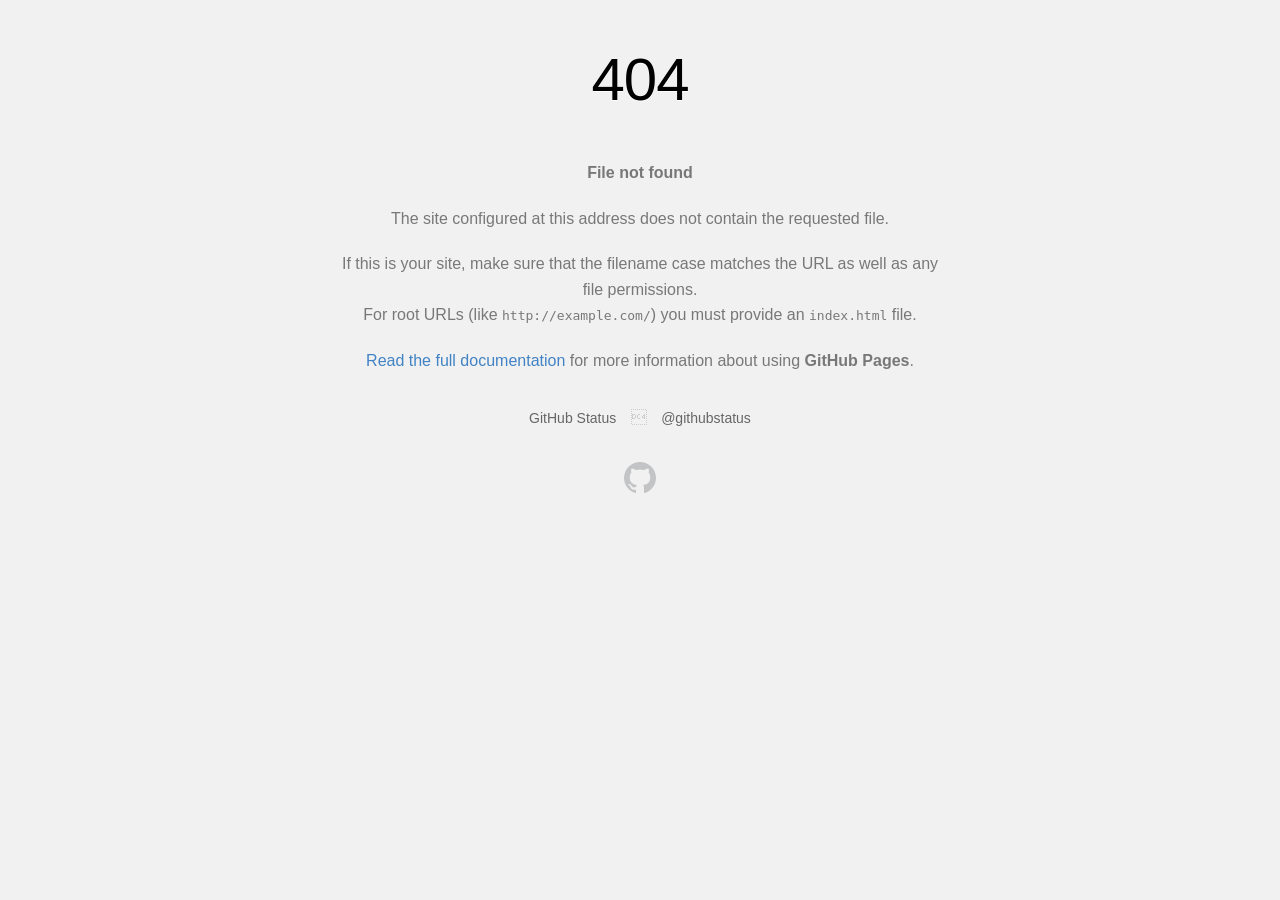
<file: up1/media.html>
<!DOCTYPE html><html><head>
    <meta http-equiv="Content-type" content="text/html; charset=utf-8">
    
    <title>Page not found � GitHub Pages</title>
    <style type="text/css" media="screen">
      body {
        background-color: #f1f1f1;
        margin: 0;
        font-family: "Helvetica Neue", Helvetica, Arial, sans-serif;
      }

      .container { margin: 50px auto 40px auto; width: 600px; text-align: center; }

      a { color: #4183c4; text-decoration: none; }
      a:hover { text-decoration: underline; }

      h1 { width: 800px; position:relative; left: -100px; letter-spacing: -1px; line-height: 60px; font-size: 60px; font-weight: 100; margin: 0px 0 50px 0; text-shadow: 0 1px 0 #fff; }
      p { color: rgba(0, 0, 0, 0.5); margin: 20px 0; line-height: 1.6; }

      ul { list-style: none; margin: 25px 0; padding: 0; }
      li { display: table-cell; font-weight: bold; width: 1%; }

      .logo { display: inline-block; margin-top: 35px; }
      .logo-img-2x { display: none; }
      @media
      only screen and (-webkit-min-device-pixel-ratio: 2),
      only screen and (   min--moz-device-pixel-ratio: 2),
      only screen and (     -o-min-device-pixel-ratio: 2/1),
      only screen and (        min-device-pixel-ratio: 2),
      only screen and (                min-resolution: 192dpi),
      only screen and (                min-resolution: 2dppx) {
        .logo-img-1x { display: none; }
        .logo-img-2x { display: inline-block; }
      }

      #suggestions {
        margin-top: 35px;
        color: #ccc;
      }
      #suggestions a {
        color: #666666;
        font-weight: 200;
        font-size: 14px;
        margin: 0 10px;
      }

    </style>
  </head>
  <body>

    <div class="container">

      <h1>404</h1>
      <p><strong>File not found</strong></p>

      <p>
        The site configured at this address does not
        contain the requested file.
      </p>

      <p>
        If this is your site, make sure that the filename case matches the URL
        as well as any file permissions.<br>
        For root URLs (like <code>http://example.com/</code>) you must provide an
        <code>index.html</code> file.
      </p>

      <p>
        <a href="https://help.github.com/pages/">Read the full documentation</a>
        for more information about using <strong>GitHub Pages</strong>.
      </p>

      <div id="suggestions">
        <a href="https://githubstatus.com">GitHub Status</a> 
        <a href="https://twitter.com/githubstatus">@githubstatus</a>
      </div>

      <a href="/" class="logo logo-img-1x">
        <img width="32" height="32" title="" alt="" src="[data-uri]">
      </a>

      <a href="/" class="logo logo-img-2x">
        <img width="32" height="32" title="" alt="" src="[data-uri]">
      </a>
    </div>
  

</body></html>
</file>
<file: 1/css/style.css>
input[type="number"]::-webkit-inner-spin-button,
input[type="number"]::-webkit-outer-spin-button {
    -webkit-appearance: none;
    margin: 0;
}

input[type="number"] {
    -moz-appearance: textfield; /* Firefox */
}

body {
    font-family: "Montserrat", sans-serif !important;
}

.logoviva {
    width: 200px;

}

.white-header {
    display: flex;
    justify-content: space-between;
    align-items: center;
    background-color: white;
    padding: 10px 20px;
    border-bottom: 1px solid #ddd;
}

.logo img {
    
}

.menu-button {
    background: none;
    border: none;
    font-size: 24px;
    cursor: pointer;
    color: #007BFF;
}

.menu-button:hover {
    color: #007BFF; /* Azul no hover */
}

.container-principal {
    margin: 0 auto;
     width: 950px;
    max-width: 100%;
    padding: 10px;
}

.container-banner {
    margin: 0 auto;
     width: 700px;
    max-width: 100%;
    padding: 10px;
}

.tag-compre-agora {
    position: absolute;
    top: 0.8rem;
    right: 0.8rem;
    animation: pulse 2s infinite;
}

.tag-compre-agora span {
    color: white;
    font-size: .75rem;
    background-color: #52b52f;
    border-radius: 0.2rem;
    padding: 0.4rem;
    -webkit-box-shadow: 0px 0px 10px 5px rgba(0, 0, 0, 0.16);
    -moz-box-shadow: 0px 0px 10px 5px rgba(0, 0, 0, 0.16);
    box-shadow: 0px 0px 10px 5px rgba(0, 0, 0, 0.16);

}

@keyframes pulse {
    0% {
        transform: scale(1);
    }

    50% {
        transform: scale(1.1);
    }

    100% {
        transform: scale(1);
    }
}

.infos-sorteio {
    position: absolute;
    bottom: 0;
    display: flex;
    justify-content: center;
    align-items: center;
    background: rgb(0, 0, 0);
    background: -moz-linear-gradient(0deg, rgba(0, 0, 0, 1) 9%, rgba(0, 0, 0, 0) 100%);
    background: -webkit-linear-gradient(0deg, rgba(0, 0, 0, 1) 9%, rgba(0, 0, 0, 0) 100%);
    background: linear-gradient(0deg, rgba(0, 0, 0, 1) 9%, rgba(0, 0, 0, 0) 100%);
    filter: progid:DXImageTransform.Microsoft.gradient(startColorstr="#000000", endColorstr="#000000", GradientType=1);
    width: 100%;
    height: 80px;
    border-radius: 0.8rem !important;

}

.infos-sorteio h1 {
    margin: 0rem 0.5rem !important;
    color: white;
    font-size: 0.9rem;
}

.infos-sorteio span {
    margin: 0 !important;
    color: black;
    font-size: 0.9rem;
    font-weight: 600;
    background-color: #ffffff;
    border-radius: 0.2rem;
    padding: 0.4rem;
    line-height: 1rem;
    -webkit-box-shadow: 0px 0px 10px 5px rgba(0, 0, 0, 0.16);
    -moz-box-shadow: 0px 0px 10px 5px rgba(0, 0, 0, 0.16);
    box-shadow: 0px 0px 10px 5px rgba(0, 0, 0, 0.16);
}

.carousel-item img {
    border-radius: 0.8rem !important;
}

.cotas {
    margin-bottom: -20px;
    margin-top: -10px !important;
    display: flex;
    justify-content: center;
    align-items: center;
    flex-direction: column;
    padding: 0.9rem 0rem;
}

.cotas h3 {
    text-align: center;
    color: black;
    font-size: 1rem;
    font-weight: 400;
}

.cotas-one {
    margin-top: 1rem !important;
    width: 100%;
    display: flex;
    justify-content: center;
    align-items: center;
}

button.cota {
    margin: 0em 0.3em;
    position: relative;
    display: flex;
    flex-direction: column;
    justify-content: center;
    align-items: center;
    width: 100%;
    color: white;
    background-color: #2f4eb5;
    border: none;
    padding: 0.5em 0rem;
    border-radius: 0.3rem;
    border: solid rgba(128, 128, 128, 0.137) 1px;
    -webkit-box-shadow: 0px 12px 16px -13px rgba(0, 0, 0, 0.47);
    -moz-box-shadow: 0px 12px 16px -13px rgba(0, 0, 0, 0.47);
    box-shadow: 0px 12px 16px -13px rgba(0, 0, 0, 0.47);
}

button.cota a {
    color: black !important;
}

button.cota a:focus {
    color: white !important;
}

button.cota:hover {
    background-color: #52b52f;
}

button.cota:focus {
    background-color: #0f8400;
}

.cota-selected {
    background-color: #0f8400 !important;
    color: white !important;
}

.cota-qtd {

    font-size: 2rem;
    font-weight: 700;
}

.cota h1 {
    margin-top: 0px !important;
    margin-bottom: 10px !important;
    font-size: 0.9rem;
    font-weight: 400;
}

.cota h2 {
    margin-bottom: 5px !important;
    font-size: 0.9rem;
    font-weight: 400;
}

i.destaque {
    background-color: #52b52f;
    position: absolute;
    top: 0;
    right: 0;
    padding: 0.2rem 0.5rem;
    border-radius: 0.6rem;
}

.contador-cotas {
    justify-content: center !important;
    margin-top: 30px !important;
    display: flex;
    padding: 0.8rem 10rem;
    background-color: #2f4eb5 !important;
    border-radius: 0.6rem;
}

button.btn-contador-cotas {
    height: 45px;
    width: 45px;
    font-size: 1.8rem;
    color: white;
    display: flex;
    flex-direction: column;
    justify-content: center;
    align-items: center;
    background-color: transparent;
    border: none;
    padding: 0.5rem 1rem;
    border-radius: 50%;
    border: solid white 2px;
}

input.input-contador-cotas {
    text-align: center;
    margin: 0rem 1rem !important;
    padding: 0.5rem 1.2rem;
    color: black;
    border: none;
    border: none;
    border-radius: 0.6rem;
}

button.adc-carrinho {
    font-size: 1.2rem;
    font-weight: 600;
    color: white;
    background-color: #52b52f;
    border: none;
    border-radius: 0.6rem;
    width: 100%;
    padding: 0.8rem 0rem;
    margin-top: 10px !important;
}

button.adc-carrinho a {
    color: white !important;
    text-decoration: none;
}


button.adc-carrinho:disabled {
    opacity: 0.6;
}

button.adc-carrinho:hover {
    font-size: 1.2rem;
    font-weight: 600;
    color: white;
    background-color: #0f8400;
    border: none;
    border-radius: 0.6rem;
    width: 100%;
    padding: 0.8rem 0rem;
    margin-top: 10px !important;
}


button.adc-carrinho i {
    font-size: 1.5rem;
    vertical-align: -0.1rem;
}

.novos-btns {
    display: flex;
}

.resumo-compra {
    margin-top: 30px !important;
}

.resumo-compra-header {
    width: 100%;
    display: flex;
    align-items: center;
    justify-content: center;
}

.resumo-compra-header-text {
    width: 20%;
    color: white;
}

.resumo-compra-header-text h1 {
    font-size: 1rem;
    font-weight: 600;
}

.resumo-compra-header-text h2 {
    font-size: 0.8rem;
}

.resumo-compra-header-valor {
    width: 70%;
    display: flex;
    align-items: center;
    justify-content: center;
    background-color: white;
    color: #2f4eb5;
    font-size: 1.2rem;
    font-weight: 600;
    padding: 0.5rem 6rem;
    margin: 0rem 3rem 0rem 2rem !important;
    border-radius: 0.32rem;
}

.accordion-button {
    background-color: #2f4eb5 !important;
}

.accordion-button::after {
    display: none !important;
}

.resumo-compra-header-btn {
    width: 10%;
    display: flex !important;
    justify-content: end !important;
    align-items: end !important;
}

.resumo-compra-header-btn span {
    color: #2f4eb5;
    background-color: white;
    padding: 0.5rem;
    line-height: 0;
    font-size: 1.2rem;
    width: 35px !important;
    height: 35px !important;
    border-radius: 50%;
}

.resumo-compra-header-btn span.active {
    background-color: #2f4eb5;
    color: white;
    transform: rotate(180deg);
}

.resumo-compra-table {
    padding: 0.7rem 0rem;
    border-bottom: #d1d1d1 1px solid;
}

.resumo-compra-table h1 {
    color: #2f4eb5;
    font-weight: 500;
    font-size: 0.9rem;
    display: flex;
    align-items: center;
    justify-content: start !important;
    width: 50%;
}

.resumo-compra-table h2 {
    color: #2f4eb5;
    font-weight: 600;
    font-size: 1rem;
    display: flex;
    align-items: center;
    justify-content: end !important;
    width: 50%;
}

.resumo-compra-table.active {
    margin: 0.5rem 0rem !important;
    background-color: #2f4eb5;
    color: white !important;
    border-radius: 0.6rem;
    padding: 0.7rem 1rem;
    border-bottom: #d1d1d1 1px solid;
}

.resumo-compra-table.active h1 {
    color: white !important;
}

.resumo-compra-table.active h2 {
    color: white !important;
}


input.dados-form-input {
    color: black;
    font-size: 1.1rem;
    border-radius: 0.375rem;
    background-color: white;
    border: 2px solid rgb(224, 224, 224);
    width: 100%;
    padding: 1rem;
    margin: 0.5rem 0rem !important;
}

input.dados-form-input:focus {
    background-color: #f8fafc;
    border: 2px solid rgb(224, 224, 224);
}

.dados-form {
    padding: 1rem 0rem;
}


.area-pgto {
    font-family: "Montserrat", sans-serif;
    font-weight: 500;
    color: white;
    font-size: 15px;
    text-align: center;
    width: 100%;
    display: flex;
}

.qr-code-img {
    display: flex;
    flex-direction: column;
    align-items: center;
    justify-content: center;
    width: 45% !important;
    padding: 1rem;
}

.area-pgto img {
    width: 100% !important;
    object-fit: contain !important;
}

#codigo-pix-container h1 {
    color: white;
    font-size: 15px;
}

.pix-code {
    display: flex;
    flex-direction: column;
    align-items: center;
    justify-content: center;
    overflow: hidden;
    width: 55%;
    padding: 1rem;
}

#codigo-pix {
    width: 100%;
    overflow: hidden;
    color: black !important;
    background-color: #f1f5f9;
    color: #a0a3b8 !important;
    padding: 1rem;
}

IMG.img-pix {
    border-radius: 0.5rem;
    margin-top: 0px;
    margin-bottom: 15px;
}


.rodape {
    margin-top: 100px !important;
    padding: 1.5rem 0.5rem;
    background-color: #fafafa;
}

IMG.logo-rodape {
    width: 250px;
    max-width: 40%;
}

.redes {
    margin: 1.5rem 0rem !important;
}

.redes i {
    color: #2f4eb5;
    font-size: 1.2rem;
    margin-right: 0.5rem !important;
}

.rodape h1 {
    font-size: 0.8rem;
    text-align: justify;
}

.linha-rodape {
    margin: 2rem 0rem !important;
    border-bottom: 4px solid #d1d5db;
}

.patterns-rodape {
    display: flex;
    font-size: 0.9rem;
    font-weight: 500;
}

.patterns-rodape {
    width: 100% !important;
    display: flex;
    justify-content: start !important;
    align-items: start !important;
    font-size: 0.7rem;
    font-weight: 500;
}

.pattern-rodape {
    display: flex;
    flex-direction: column;
    margin-bottom: 30px;
    margin-right: 35px !important;
}

.pattern-rodape img {
    width: 60%;
    height: auto;
    margin-top: 10px !important;
}

.resumo-pix {
    display: flex;
    justify-content: space-between;
    margin-top: 20px;
    background-color: #f1f5f9;
    padding: 2rem 1.5rem;
    border-radius: 0.6rem;
}

.resumo-pix h1 {
    color: #6B7280;
    font-size: 1rem;
    font-weight: 700;
}

.resumo-pix h2 {
    color: #6B7280;
    font-size: 1rem;
}

.resumo-pix-one {
    display: flex;
    flex-direction: column;
    align-items: end;
    justify-content: center;
    width: 50%;
    padding-top: 5px;
}

.resumo-pix-one-border {
    width: 50%;
    display: flex;
    flex-direction: column;
    align-items: start;
    justify-content: center;
    padding-right: 1rem;
    border-right: solid 1px #b1b6be;
}

.pix-info {
    display: flex;
    justify-content: space-between;
    align-items: center;
    margin-top: 30px;
}

.pix-info img {
    width: 30%;
    margin-right: 50px;
}

.pix-info h1 {
    color: #6B7280;
    font-weight: 400;
    font-size: 1rem;
    text-align: justify;
}

.como-pagar {
    background-color: #f1f5f9;
    color: #64748b;
    text-align: center;
    border-radius: 0.6rem;
    padding: 2rem 0.5rem;
    font-size: 1.5rem;
    font-weight: 700;
}

.como-pagar-one {
    padding: 1rem 3rem;
    display: flex;
    align-items: center;
    justify-content: start;
}

.como-pagar-one h1 {
    font-size: 0.9rem;
    font-weight: 400;
    text-align: justify;
}

.como-pagar-one img {
    width: 45px !important;
    margin-right: 1rem;
}

.banner {
    padding: 0.3em 0em;
    background-image: url('../images/pattern-viva.svg');
    background-color: #2f4eb5;
}

.sorteio-date {
    margin-top: 13px;
}

.sorteio-date h1 {    
    font-size: 0.8em;
}

.sorteio-date span {
    padding: 0.5em;
    background-color: red;
    border-radius: 0.5em;
    color: white;
    box-shadow: var(--tw-ring-offset-shadow, 0 0 #0000), var(--tw-ring-shadow, 0 0 #0000), var(--tw-shadow);
}

.infos-banner h1 {
    margin-top: 20px !important;
    font-size: 1.2rem !important;
    font-weight: 600 !important;
}

.infos-banner h2 {
    margin-top: 10px !important;
    font-size: 1.8rem !important;
    color: #2f4eb5 !important;
    font-weight: 500 !important;
}

.infos-banner h3 {
    margin-top: 30px !important;
    font-size: 1rem !important;
    color: rgb(100 116 139) !important;
    font-weight: 400 !important;
}

.topo {
    background-color: #2f4eb5 !important;
    padding: 1rem !important;
    margin-bottom: 1.2rem !important;
}

.topo img {
    width: 150px !important;
    max-width: 50% !important;
}

.pgto-concluido-header {
    text-align: center;
}
.pgto-concluido-header i {
    color: green;
    font-size: 4rem;
}

.pgto-concluido-header h1 {
    color: green;
    font-size: 1.4rem;
    font-weight: 500;
}

.pgto-concluido-header h2 {
    margin-top: 25px;
    margin-bottom: 20px;
    color: grey;
    font-size: 1.1rem;
    line-height: 1em;
    font-weight: 400;
}

/*

.base-cupom {
    padding: 0rem 0rem;
    background-color: white;
}

.coupon {
    height: 90px;
    background-color: #2f4eb5;
}

.coupon .kanan {
    border-left: 1px dashed #ddd;
    width: 40% !important;
    position:relative;
}

.coupon .kanan .info::after, .coupon .kanan .info::before {
    content: '';
    position: absolute;
    width: 20px;
    height: 20px;
    background: #ffffff;
    border-radius: 100%;
}
.coupon .kanan .info::before {
    top: -10px;
    left: -10px;
}

.coupon .kanan .info::after {
    bottom: -10px;
    left: -10px;
}
.coupon .time {
    font-size: 1.6rem;
}

span.numero-bilhete {
    margin-top: 5px;
    display: flex;
    justify-content: center;
    padding: 0.5rem;
    color: #fff;
    font-size: 1.2rem;
    font-weight: 800;
    line-height: 1.1em;
    border: 1px dashed #ddd;
}

.icon-bilhete i {
    color: white;
    font-size: 3rem !important;
}

span.bilhete-premiado {
    color: #fff;
    font-size: 1.4rem;
    font-weight: 800;
    line-height: 1.1em;
}


span.valor-premio {
    margin-top: 5px;
    text-align: center;
    color: #fff;
    font-size: 0.9rem;
    font-weight: 500;
    line-height: 1.1em;
}

span.valor-premio-dinheiro {
    text-align: center;
    color: #fff;
    font-size: 1.8rem;
    font-weight: 800;
    line-height: 1.1em;
}

*/


.base-cupom {
    padding: 0rem 0rem;
    background-color: white;
}

.coupon {
    height: 90px;
    background-color: #2f4eb5;
}

.coupon .kanan {
    border-left: 1px dashed #ddd;
    width: 40% !important;
    position:relative;
}

.coupon .kanan .info::after, .coupon .kanan .info::before {
    content: '';
    position: absolute;
    width: 20px;
    height: 20px;
    background: #ffffff;
    border-radius: 100%;
}
.coupon .kanan .info::before {
    top: -10px;
    left: -10px;
}

.coupon .kanan .info::after {
    bottom: -10px;
    left: -10px;
}
.coupon .time {
    font-size: 1.6rem;
}

span.numero-bilhete {
    margin-top: 0px;
    display: flex;
    justify-content: center;
    padding: 0.2rem;
    color: #fff;
    font-size: 1rem;
    font-weight: 800;
    line-height: 1.1em;
    border: 1px dashed #ddd;
}

.icon-bilhete i {
    color: white;
    font-size: 2rem !important;
}

span.bilhete-premiado {
    color: #fff;
    font-size: 1.4rem;
    font-weight: 800;
    line-height: 1.1em;
}

span.valor-premio {
    margin-bottom: 5px;
    text-align: center;
    color: #fff;
    font-size: 0.8rem;
    font-weight: 500;
    line-height: 1.1em;
}

span.valor-premio-dinheiro {
    text-align: center;
    color: #fff;
    font-size: 1.8rem;
    font-weight: 800;
    line-height: 1.1em;
}

*/





H1.assista-video {
    margin-top: 20px;
    color: #2f4eb5;
    font-size: 1.4rem;
    line-height: 1em;
    font-weight: 800;
    text-align: center;
}


H1.assista-video-novo {
    margin-top: 30px;
    color: #2f4eb5;
    font-size: 1.4rem;
    line-height: 1em;
    font-weight: 800;
    text-align: center;
}

.hospital {
    margin-top: 5px;
    border-top: solid 1px #ececec;
    padding: 1.5em 0em;
}

.card-hospital {
    padding: 1.5em 1.5em;
    border-radius: 0.5em;
    display: flex;
    justify-content: space-between;
    align-items: center;
    background: rgb(245,158,11);
    background: -moz-linear-gradient(180deg, rgba(245,158,11,1) 0%, rgba(191,36,26,1) 100%);
    background: -webkit-linear-gradient(180deg, rgba(245,158,11,1) 0%, rgba(191,36,26,1) 100%);
    background: linear-gradient(180deg, rgba(245,158,11,1) 0%, rgba(191,36,26,1) 100%);
    filter: progid:DXImageTransform.Microsoft.gradient(startColorstr="#f59e0b",endColorstr="#bf241a",GradientType=1);
}

.card-hospital-image {
    width: 40%;
 }

.card-hospital-image img {
    width: 150px;
    margin-bottom: 20px;
}

.card-hospital-image h2 {
    font-weight: 600;
    color: white !important;
    font-size: 1em;
}


.card-hospital-text {
    width: 60%;
}


.card-hospital-text p {
    margin-top: 10px;
    font-size: 0.8em;
    color: white;
    text-align: justify;
}


.card-hospital-bg-azul {
    margin-top: 20px;
    background: rgb(14,165,233);
background: -moz-linear-gradient(180deg, rgba(14,165,233,1) 0%, rgba(37,99,235,1) 100%);
background: -webkit-linear-gradient(180deg, rgba(14,165,233,1) 0%, rgba(37,99,235,1) 100%);
background: linear-gradient(180deg, rgba(14,165,233,1) 0%, rgba(37,99,235,1) 100%);
filter: progid:DXImageTransform.Microsoft.gradient(startColorstr="#0ea5e9",endColorstr="#2563eb",GradientType=1);
}



@media (max-width: 575.98px) {


    .card-hospital {
        padding: 1.5em 1em;
        border-radius: 0.5em;
        display: flex;
        flex-direction: column;
        justify-content: space-between;
        align-items: center;
        background: rgb(245,158,11);
        background: -moz-linear-gradient(180deg, rgba(245,158,11,1) 0%, rgba(191,36,26,1) 100%);
        background: -webkit-linear-gradient(180deg, rgba(245,158,11,1) 0%, rgba(191,36,26,1) 100%);
        background: linear-gradient(180deg, rgba(245,158,11,1) 0%, rgba(191,36,26,1) 100%);
        filter: progid:DXImageTransform.Microsoft.gradient(startColorstr="#f59e0b",endColorstr="#bf241a",GradientType=1);
    }
    
    .card-hospital-image {
        width: 100%;
     }
    
    .card-hospital-image img {
        width: 150px;
        margin-bottom: 20px;
    }
    
    .card-hospital-image h2 {
        font-weight: 600;
        color: white !important;
        font-size: 1em;
    }
    
    
    .card-hospital-text {
        width: 100%;
    }
    
    
    .card-hospital-text p {
        margin-top: 10px;
        font-size: 0.8em;
        color: white;
    }

    .card-hospital-bg-azul {
        margin-top: 20px;
        background: rgb(14,165,233);
    background: -moz-linear-gradient(180deg, rgba(14,165,233,1) 0%, rgba(37,99,235,1) 100%);
    background: -webkit-linear-gradient(180deg, rgba(14,165,233,1) 0%, rgba(37,99,235,1) 100%);
    background: linear-gradient(180deg, rgba(14,165,233,1) 0%, rgba(37,99,235,1) 100%);
    filter: progid:DXImageTransform.Microsoft.gradient(startColorstr="#0ea5e9",endColorstr="#2563eb",GradientType=1);
    }

    .infos-banner h1 {
        margin-top: 20px !important;
        font-size: 4.2vw;
        font-weight: 600;
    }
    
    .infos-banner h2 {
        margin-top: 10px !important;
        font-size: 7vw;
        color: #2f4eb5;
        font-weight: 500;
    }
    
    .infos-banner h3 {
        margin-top: 15px !important;
        font-size: 4vw;
        color: rgb(100 116 139);
        font-weight: 500;
    }


    .infos-sorteio h1 {
        margin: 0rem 0.5rem !important;
        color: white;
        font-size: 0.8rem;
    }

    .infos-sorteio span {
        font-size: 0.9rem;
        padding: 0.3rem;
    }

    .cotas {
      	margin-top: -16px !important;
        padding: 0rem 0rem;
    }

    .cotas h3 {
	    margin-top: 30px !important;
        font-size: 0.9rem;
    }

    .cotas-one {
        margin-top: 1rem !important;
    }

    button.cota {
        width: 30%;
        padding: 0.5rem 0rem;
        border: solid rgba(128, 128, 128, 0.137) 2px;
    }

    .cota-qtd {
        font-size: 1.5rem;
    }

    .cota h1 {
        font-size: 0.9rem;
    }

    .cota h2 {
        font-size: 0.7rem;
        font-weight: 500;
    }

    i.destaque {
        font-size: 0.7rem !important;
        padding: 0.2rem 0.5rem;
        border-radius: 0.4rem;
    }

    .contador-cotas {
        margin-top: 15px !important;
        display: flex;
        justify-content: center;
        align-items: center;
        width: 100% !important;
        padding: 0.8rem 0.3rem;
    }

    button.btn-contador-cotas {
        margin-top: 0.2rem !important;
        height: 30px;
        width: 30px;
        font-size: 1.5rem;
        padding: 0.5rem 0rem;
    }

    input.input-contador-cotas {
        width: 65% !important;
        margin: 0rem 0.5rem !important;
        padding: 0.5rem 1.2rem;
    }

    button.adc-carrinho {
        line-height: 1em;
        font-size: 1.2rem;
        padding: 0.8rem 0rem;
        margin-top: 10px !important;
    }

    button.adc-carrinho i {
        font-size: 1.5rem;
    }

    .resumo-compra {
        margin-top: 20px !important;
    }

    .resumo-compra-header {
        width: 100%;
    }

    .resumo-compra-header-text {
        gap: 0px;
        width: 20%;
        color: white;
    }

    .resumo-compra-header-text h1 {
        margin-top: 5px;
        margin-bottom: 2px !important;
        font-size: 0.7em;
        font-weight: 600;
        line-height: 1;
    }

    .resumo-compra-header-text h2 {
        font-size: 0.6rem;
        line-height: 1;
    }

    .resumo-compra-header-valor {
        width: 45%;
        font-size: 1.0rem;
        padding: 0.5rem 1rem;
        margin: 0rem 2rem 0rem 2rem !important;
        border-radius: 0.32rem;
    }

    .resumo-compra-header-btn {
        width: 10%;
    }

    .resumo-compra-header-btn span {
        padding: 0.3rem;
        line-height: 0;
        font-size: 1rem;
        width: 25px !important;
        height: 25px !important;
        border-radius: 50%;
    }

    .resumo-compra-table {
        padding: 0.5rem 0rem 0rem 0rem;
        border-bottom: #d1d1d1 1px solid;
    }

    .resumo-compra-table h1 {
        margin-top: 5px !important;
        font-size: 0.9rem;
        width: 50%;
    }

    .resumo-compra-table h2 {
        margin-top: 5px !important;
        font-size: 1rem;
        width: 50%;
    }

    .resumo-compra-table.active {
        margin: 0.5rem 0rem !important;
        background-color: #2f4eb5;
        color: white !important;
        border-radius: 0.6rem;
        padding: 0.7rem 1rem;
        border-bottom: #d1d1d1 1px solid;
    }

    .resumo-compra-table.active h1 {
        color: white !important;
    }

    .resumo-compra-table.active h2 {
        color: white !important;
    }


    input.dados-form-input {
        color: black;
        font-size: 1.1rem;
        border-radius: 0.375rem;
        background-color: white;
        border: 2px solid rgb(224, 224, 224);
        width: 100%;
        padding: 1rem;
        margin: 0.5rem 0rem !important;
    }

    input.dados-form-input:focus {
        background-color: #f8fafc;
        border: 2px solid rgb(224, 224, 224);
    }

    .dados-form {
        padding: 2rem 1rem;
    }
    

    .area-pgto {
        font-size: 0.9rem !important;
        flex-direction: column;
    }
    
    .qr-code-img {
        width: 100% !important;
        padding: 0rem;
        margin-bottom: -20px;
    }
    
    #codigo-pix-container h1 {
        color: #6B7280;
        font-size: 1rem;
    }
    
    .pix-code {
        width: 100%;
        padding: 0rem;
    }
    
    #codigo-pix {
        width: 100%;
        overflow: hidden;
        color: black !important;
        background-color: #f1f5f9;
        color: #a0a3b8 !important;
        padding: 1rem;
    }
    
    IMG.img-pix {
        border-radius: 0.5rem;
        margin-top: 0px;
        margin-bottom: 15px;
    }

    .pix-info {
        display: flex;
        flex-direction: column;
        align-items: center;
        margin-top: 30px;
    }
    
    .pix-info img {
        width: 55%;
        margin-right: 0px;
    }
    
    .pix-info h1 {
        margin-top: 20px;
        font-weight: 400;
        font-size: 0.9rem;
        text-align: center;
    }
    
    .como-pagar {
        padding: 3rem 0.5rem;
        font-size: 1.5rem;
        margin-top: 35px !important;
    }
    
    .como-pagar-one {
        padding: 1.5rem 1rem;
        display: flex;
        align-items: center;
        justify-content: start;
    }
    
    .como-pagar-one h1 {
        font-size: 0.9rem;
        font-weight: 400;
    }
    
    .como-pagar-one img {
        width: 40px !important;
        margin-right: 1rem;
    }
    
    

    .patterns-rodape {
        flex-direction: column;
        font-size: 0.8rem;
    }
    
    .pattern-rodape {
        display: flex;
        flex-direction: column;
        margin-bottom: 30px;
    }
    
    .pattern-rodape img {
        width: 65%;
        height: auto;
        margin-top: 10px !important;
    }
    
}
</file>
<file: 1/css/rodape.css>
.rodape {
    margin-top: 100px !important;
    padding: 1.5rem 0.5rem;
    background-color: #fafafa;
}

IMG.logo-rodape {
    width: 250px;
    max-width: 40%;
}

.redes {
    margin: 1.5rem 0rem !important;
}

.redes i {
    color: #2f4eb5;
    font-size: 1.2rem;
    margin-right: 0.5rem !important;
}

.rodape h1 {
    font-size: 0.8rem;
    text-align: justify;
}

.linha-rodape {
    margin: 2rem 0rem !important;
    border-bottom: 4px solid #d1d5db;
}

.patterns-rodape {
    display: flex;
    font-size: 0.9rem;
    font-weight: 500;
}

.patterns-rodape {
    width: 100% !important;
    display: flex;
    justify-content: start !important;
    align-items: start !important;
    font-size: 0.7rem;
    font-weight: 500;
}

.pattern-rodape {
    display: flex;
    flex-direction: column;
    margin-bottom: 30px;
    margin-right: 35px !important;
}

.pattern-rodape img {
    width: 60%;
    height: auto;
    margin-top: 10px !important;
}

@media (max-width: 575.98px) {


    .patterns-rodape {
        flex-direction: column;
        font-size: 0.8rem;
    }

    .pattern-rodape {
        display: flex;
        flex-direction: column;
        margin-bottom: 30px;
    }

    .pattern-rodape img {
        width: 65%;
        height: auto;
        margin-top: 10px !important;
    }

}
</file>
<file: up2/css/base.css>
/* http://meyerweb.com/eric/tools/css/reset/ 
   v2.0 | 20110126
   License: none (public domain)
*/

html, body, div, span, applet, object, iframe,
h1, h2, h3, h4, h5, h6, p, blockquote, pre,
a, abbr, acronym, address, big, cite, code,
del, dfn, em, img, ins, kbd, q, s, samp,
small, strike, strong, sub, sup, tt, var,
b, u, i, center,
dl, dt, dd, ol, ul, li,
fieldset, form, label, legend,
table, caption, tbody, tfoot, thead, tr, th, td,
article, aside, canvas, details, embed, 
figure, figcaption, footer, header, hgroup, 
menu, nav, output, ruby, section, summary,
time, mark, audio, video {
	margin: 0;
	padding: 0;
	border: 0;
	font-size: 100%;
	font: inherit;
	vertical-align: baseline;
}
/* HTML5 display-role reset for older browsers */
article, aside, details, figcaption, figure, 
footer, header, hgroup, menu, nav, section {
	display: block;
}
body {
	line-height: 1;
}
ol, ul {
	list-style: none;
}
blockquote, q {
	quotes: none;
}
blockquote:before, blockquote:after,
q:before, q:after {
	content: '';
	content: none;
}
table {
	border-collapse: collapse;
	border-spacing: 0;
}
</file>
<file: up2/css/styles.css>
body {
    background-color: #F3F3F3;
    display: flex;
    justify-content: center;
    margin: 0;
    font-family: 'Poppins', sans-serif;
}

div#content {
    width: 100%;
    max-width: 600px;
    min-height: 100vh;
    background-color: white;
}

img {
    vertical-align: middle;
    display: inline-block;
    height: auto;
    max-width: 100%;
    border: none;
    border-radius: 0;
    box-shadow: none;
}

.progress-container {
    width: calc(100% - 30px);
    max-width: calc(100% - 20px);
    height: 200px;
    padding: 0 10px;
    display: flex;
    align-items: center;
    justify-content: center;
    gap: 8px;
    margin-bottom: 30px;
}

.progress-container > div {
    max-width: 24%;
    position: relative;
}

p#text1, p#text2, p#text3, p#text4 {
    margin: 0;
    margin-top: 5px;
    max-width: 80px;
    min-height: 36px;
    text-align: center;
    font-size: 14px;
    position: absolute;
}

p#text1 {
    left: 38px;
}

p#text2 {
    left: 32px;
}

p#text3 {
    left: 52px;
}

p#text4 {
    left: 44px;
}

.progress-item {
    display: flex;
    justify-content: space-between;
    align-items: center;
    gap: 8px;
}

.progress-bar {
    width: 40px;
    height: 4px;
    border-radius: 4px;
    background: linear-gradient(to right, #B6B6B6 0%, #B6B6B6 100%);
}

.progress-bar2 {
    width: 0;
    height: 4px;
    border-radius: 4px;
    background-color: #4CAF50;
    transition: width 0.8s ease-out;
}

.check-container {
    width: 40px;
}

.check-container > img {
    width: 40px;
    height: auto;
}

section#more-information {
    display: flex;
    flex-direction: column;
    align-items: center;
    justify-content: center;
    padding: 0 10px;
    opacity: 0;
    transition: opacity 2s ease-out;
}

section > h1 {
    font-size: 25px;
    color: #FF0000;
    font-weight: 800;
    margin-bottom: 15px;
}

section > h2 {
    font-size: 18px;
    color: #000000;
    font-weight: 600;
    margin-bottom: 30px;
}

section > p {
    text-align: center;
    margin-bottom: 25px;
    line-height: 20px;
}

span.bold {
    font-weight: bold;
}

span.bold2 {
    font-weight: bold;
    color: #254DDB;
}

span.bold3 {
    font-weight: bold;
    color: #00B309;
}

span.bold4 {
    font-weight: bold;
    color: #FF0000;
}

section > button {
    font-size: 22px;
    font-weight: 600;
    border-radius: 10px 10px 10px 10px;
    padding: 15px 30px 15px 30px;
    background-color: #2D6EFF;
    color: white;
    border: none;
    margin-top: 15px;
}

.modal {
    display: none;
    position: fixed;
    z-index: 1;
    left: 0;
    top: 0;
    width: 100%;
    height: 100%;
    overflow: auto;
    background-color: rgba(0,0,0,0.4);
    justify-content: center;
    align-items: center;
}

.modal-content {
    background-color: #FEFEFE;
    padding: 20px;
    border: 1px solid #888888;
    width: 80%;
    max-width: 500px;
    box-shadow: 0 4px 8px rgba(0,0,0,0.2);
    border-radius: 8px;
}

.modal-content > div#step1 {
    display: flex;
    flex-direction: column;
    justify-content: center;
    transition: opacity 0.3s ease-out;
}

.modal-content > div#step1 > h1 {
    font-size: 25px;
    line-height: 29px;
    text-align: left;
    color: #000000;
    font-weight: 700;
    text-align: center;
}

.modal-content > div#step1 > p {
    text-align: center;
    font-size: 18px;
    line-height: 20px;
    font-weight: 500;
}

div#trace {
    margin: 20px 0;
}

.modal-content > div#step2 {
    display: none;
    flex-direction: column;
    align-items: center;
}

.modal-content > div#step2 > p {
    font-size: 18px;
    line-height: 20px;
    text-align: center;
}

.modal-content > div#step2 > span#value {
    color: #FF0000;
    font-size: 23px;
    font-weight: bold;
    line-height: 20px;
    text-align: center;
    display: block;
    margin: 20px 0;
}

.modal-content > div#step2 > h1 {
    font-size: 28px;
    line-height: 20px;
    text-align: center;
    color: #00B309;
    font-weight: bold;
    text-decoration: underline;
    margin-top: 35px;
    margin-bottom: 15px;
}

.modal-content > div#step2 > h1#value {
    font-size: 60px;
    text-decoration: none;
}

.modal-content > div#step2 > a {
    font-size: 22px;
    font-weight: 600;
    border-radius: 10px 10px 10px 10px;
    padding: 15px 30px 15px 30px;
    background-color: #2D6EFF;
    color: white;
    text-decoration: none;
    margin-top: 30px;
    margin-bottom: 15px;
}

.modal-content > div#step2 > p:last-child {
    font-size: 15px;
}
</file>
